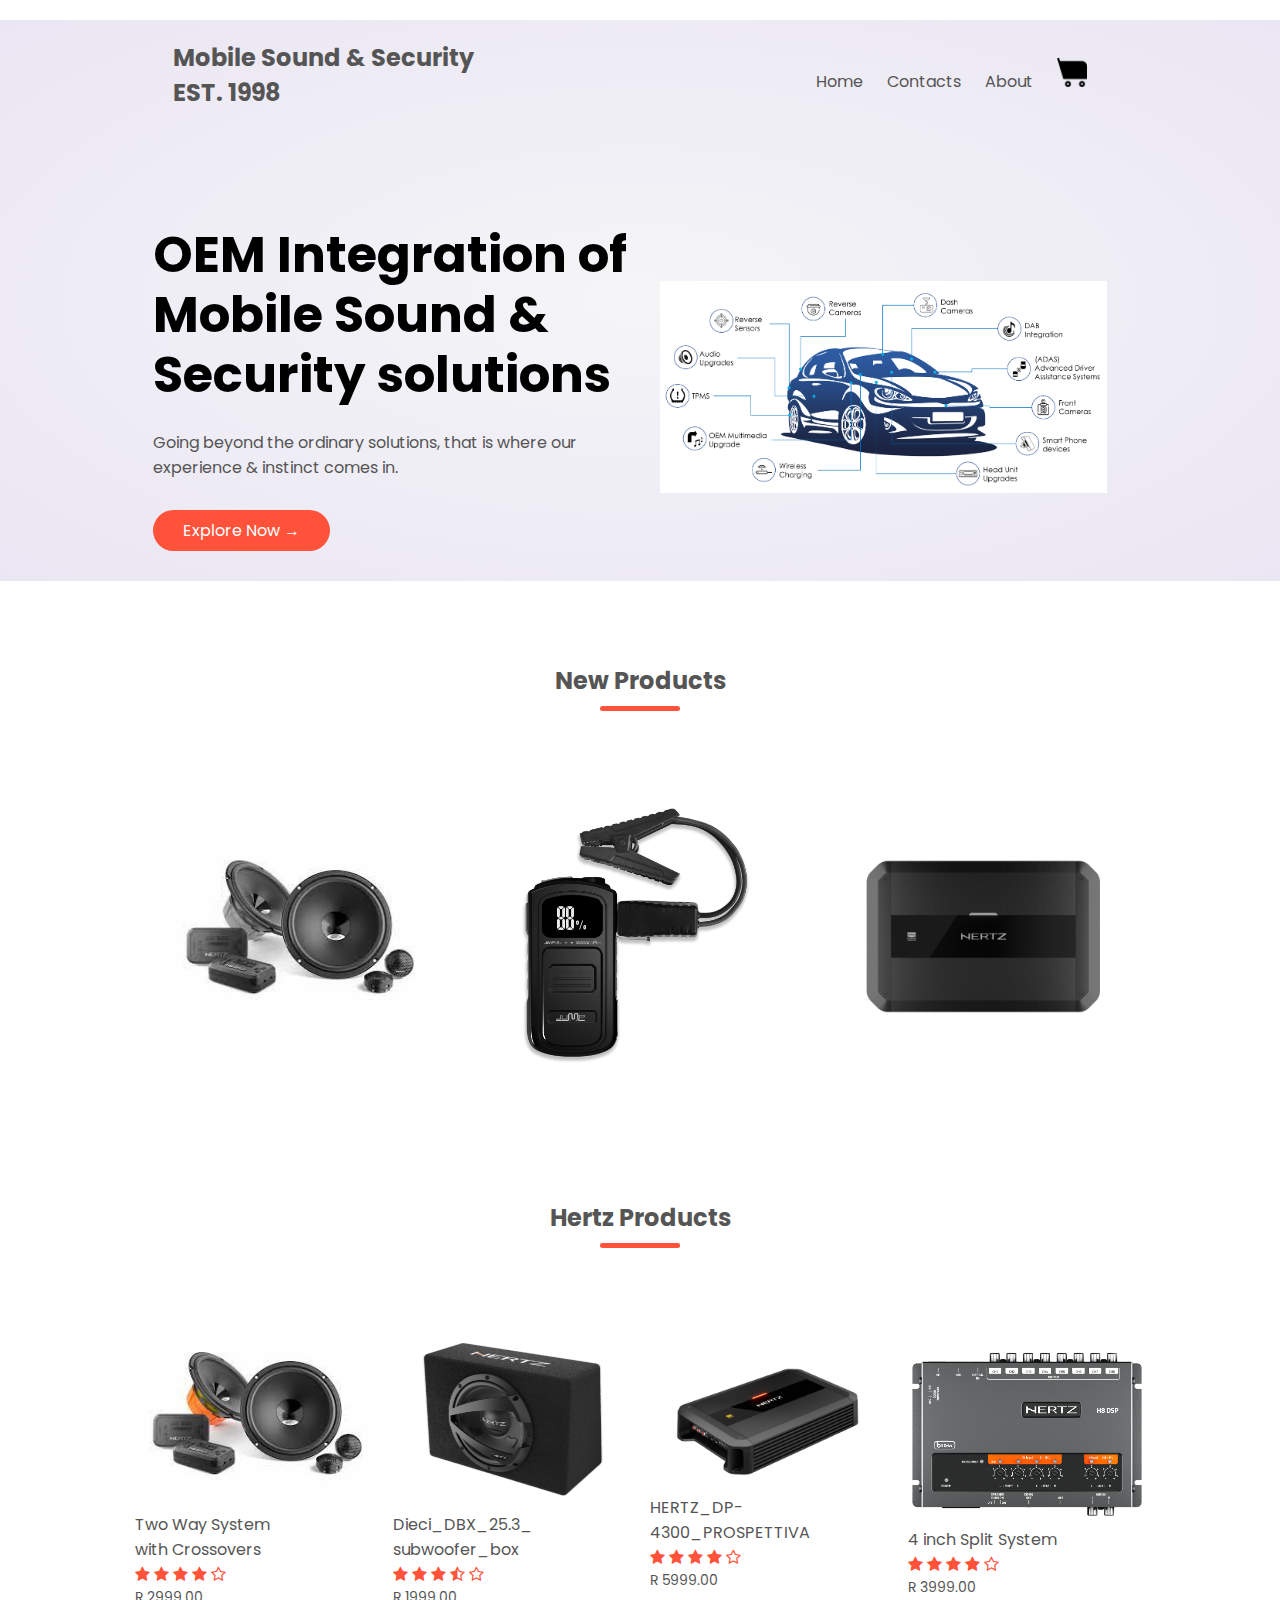
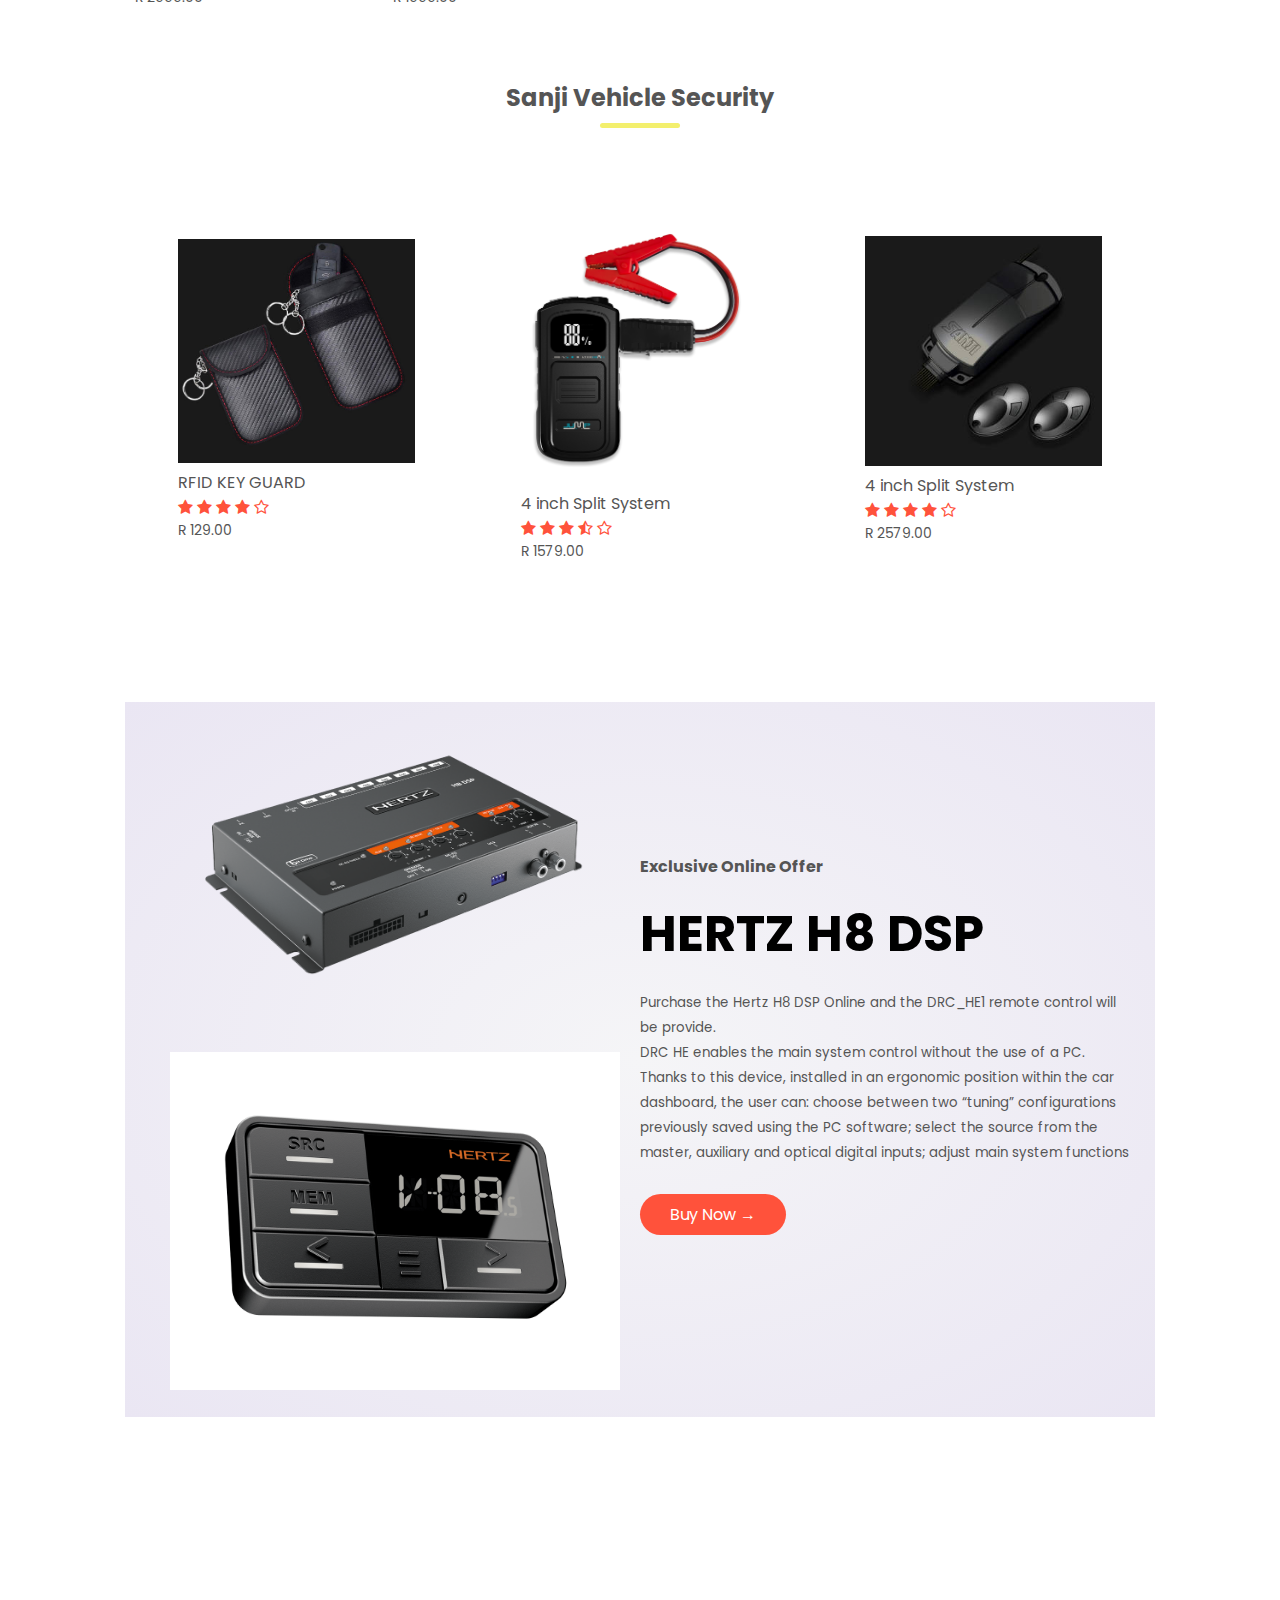
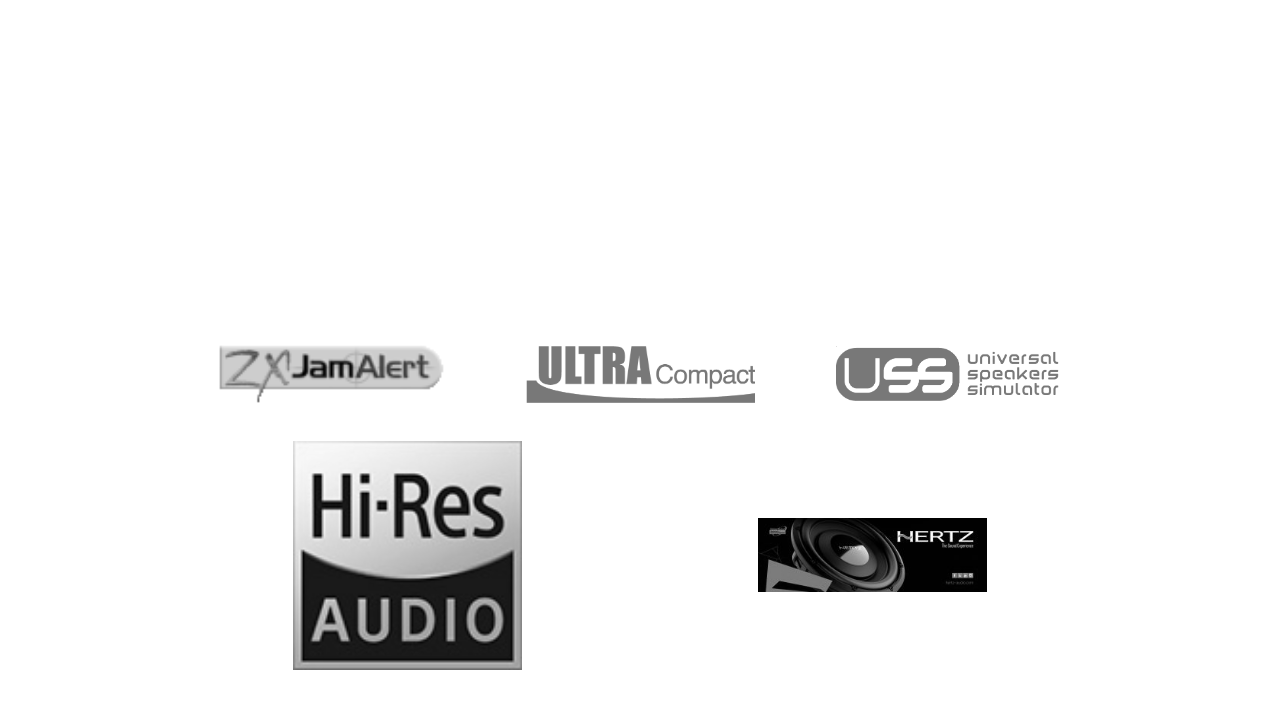
<file: index.html>
<!DOCTYPE html>
<html lang="en">
<head>
  <meta charset="UTF-8">
  <title>Ecom-M1-A6 | Mobile Sound & Security</title>
  <link rel="stylesheet" href="style.css">
  <link rel="preconnect" href="https://fonts.googleapis.com">
<link rel="preconnect" href="https://fonts.gstatic.com" crossorigin>
<link href="https://fonts.googleapis.com/css2?family=Poppins:ital,wght@0,100;0,200;0,300;0,400;0,500;0,600;0,700;0,800;0,900;1,100;1,200;1,300;1,400;1,500;1,600;1,700;1,800;1,900&display=swap" rel="stylesheet">
<link rel="stylesheet" href="https://stackpath.bootstrapcdn.com/font-awesome/4.7.0/css/font-awesome.min.css">

</head>
<body>

<div class="header">
<div class="container">
  <div class="navbar">
    <div class="logo">
      <h2>
           Mobile Sound & Security   <br>EST. 1998</h2>
    </div>
    <nav>
      <ul>
        <li><a href="index.html"a>Home</a></li>
        <li><a href="contact.html"a>Contacts</a></li>
        <li><a href="about.html"a>About</a></li>
        <li><a href="checkout.html"><img src="9073722_cart_icon.png"width=30px height=30px></a></li>
      </ul>
    </nav>
  </div>
  <div class="row">
    <div class="col-2">
      <h1>OEM Integration of <br>Mobile Sound & <br>Security solutions</h1>
      <p>Going beyond the ordinary solutions, that is where our <br> experience & instinct comes in.</p>
      <a href="about.html"class="btn">Explore Now &#8594;</a>
      </div>
    <div class="col-2">
  <img src="Car-infograhic-car.png">
    </div>
  </div>
</div>
</div>
<!----featured catogories---->
<div class="categories">
  <div class="small-container">
    <h2 class="title">New Products</h2>
    <div class="row">
      <div class="col-3">
        <a href="dsk1653-split.html"><img src="dsk1653.jpeg"></a>
      </div>
      <div class="col-3">
        <a href="jump12.html">
        <img src="Jump12s_Top_View_transparent.png"></a>
      </div>
      <div class="col-3">
        <a href="dp4300.html"><img src="HERTZ_DP-4300_PIANTA-scaled.jpg"></a>
      </div>
    </div>
  </div>

</div>
<!----Hertz products----> 
<div class="small-container">
 <h2 class="title">Hertz Products</h2> 
 <div class="row">
  <div class="col-4">
   <a href="dsk1653-split.html"><img src="dsk1653.jpeg"></a>
   <h4>Two Way System <br> with Crossovers </h4>
   <div class="rating">
    <i class="fa fa-star"></i>
    <i class="fa fa-star"></i>
    <i class="fa fa-star"></i>
    <i class="fa fa-star"></i>
    <i class="fa fa-star-o"></i>
</div>
   <p>R 2999.00</p>
 </div>
 <div class="col-4">
  <a href="dbx235.html"><img src="Hertz_Dieci_DBX_25.3_subwoofer_box_emo.jpg"></a>
  <h4>Dieci_DBX_25.3_ <br> subwoofer_box</h4>
  <div class="rating">
   <i class="fa fa-star"></i>
   <i class="fa fa-star"></i>
   <i class="fa fa-star"></i>
   <i class="fa fa-star-half-o"></i>
   <i class="fa fa-star-o"></i>
</div>
  <p>R 1999.00</p>
</div>
<div class="col-4">
  <a href="dp4300.html">
  <img src="HERTZ_DP-4300_PROSPETTIVA.jpg"></a>
  <h4>HERTZ_DP-4300_PROSPETTIVA</h4>
  <div class="rating">
   <i class="fa fa-star"></i>
   <i class="fa fa-star"></i>
   <i class="fa fa-star"></i>
   <i class="fa fa-star"></i>
   <i class="fa fa-star-o"></i>
</div>
  <p>R 5999.00</p>
</div>
<div class="col-4">
  <a href="h8dsp.html">
  <img src="Hertz_H8_DSP_top-view.png"></a>
  <h4>4 inch Split System</h4>
  <div class="rating">
   <i class="fa fa-star"></i>
   <i class="fa fa-star"></i>
   <i class="fa fa-star"></i>
   <i class="fa fa-star"></i>
   <i class="fa fa-star-o"></i>
</div>
  <p>R 3999.00</p>
</div>
</div>
<!----Sanji Vehicle Security---->
<h2 class="titleAP">Sanji Vehicle Security</h2>
<div class="row">
  <div class="col-4">
  <a href="rfid.html">
   <img src="rfid1820.jpg"></a>
   <h4>RFID KEY GUARD</h4>
   <div class="rating">
    <i class="fa fa-star"></i>
    <i class="fa fa-star"></i>
    <i class="fa fa-star"></i>
    <i class="fa fa-star"></i>
    <i class="fa fa-star-o"></i>
</div>
   <p>R 129.00</p>
 </div>
 <div class="col-4">
  <a href="jump12.html">
  <img src="Jump12s_Top_View_transparent.png"></a>
  <h4>4 inch Split System</h4>
  <div class="rating">
   <i class="fa fa-star"></i>
   <i class="fa fa-star"></i>
   <i class="fa fa-star"></i>
   <i class="fa fa-star-half-o"></i>
   <i class="fa fa-star-o"></i>
</div>
  <p>R 1579.00</p>
</div>
<div class="col-4">
  <a href="zx70mk3e.html">
  <img src="sanji_electronics_zx70mk3e.jpg"></a>
  <h4>4 inch Split System</h4>
  <div class="rating">
   <i class="fa fa-star"></i>
   <i class="fa fa-star"></i>
   <i class="fa fa-star"></i>
   <i class="fa fa-star"></i>
   <i class="fa fa-star-o"></i>
</div>
  <p>R 2579.00</p>
</div>


<!----offer----> 
<div class="offer">
  <div  class="small-container">
    <div class="row">
<div class="col-2">
  <img src="Hertz_Digital_Interface_Processor_H8_DSP2.png"class="offer-img">
  <img src="Hertzaudio_DRC_HE1.png">
</div>

<div class="col-2">
  <p><strong>Exclusive Online Offer</strong></p>
  <h1>HERTZ H8 DSP</h1>
  <small>Purchase the Hertz H8 DSP Online and the DRC_HE1 remote control will be provide. <br> DRC HE enables the main system control without the use of a PC. <br>Thanks to this device, installed in an ergonomic position within the car dashboard, the user can: choose between two “tuning” configurations previously saved using the PC software; select the source from
    the master, auxiliary and optical digital inputs; adjust main system functions</small>
  <a href="h8dsp.html"class="btn">Buy Now &#8594;
  </a>
</div>
</div>
  </div>
  </div>
</div>
<!----testimonial---->
<div class="testimonial">
  <div  class="small-container">
    <div class="row">

<div class="col-1">
  <iframe src="https://www.google.com/maps/embed?pb=!1m18!1m12!1m3!1d3469.2453013056374!2d30.375120875536652!3d-29.59655457515222!2m3!1f0!2f0!3f0!3m2!1i1024!2i768!4f13.1!3m3!1m2!1s0x1ef6bc8568f89627%3A0x2ffbe756d30c4138!2sMOBILE%20SOUND%20%26%20SECURITY!5e0!3m2!1sen!2sae!4v1711391128022!5m2!1sen!2sae" width="600" height="450" style="border:0;" allowfullscreen="" loading="lazy" referrerpolicy="no-referrer-when-downgrade"></iframe>
</div>

<!----brands---->
<div class="brands">
<div class="small-container">
  <div class="row">
<div class="col-3">
  <img src="zx91745.png">
</div><div class="col-3">
  <img src="Hertz_Ultra_Compact_amp.png">
</div>
<div class="col-3">
  <img src="Hertz_USS.png">
</div><div class="col-3">
  <img src="Hertz_HiRes_Audio.jpg">
</div>
<div class="col-3">
  <a href="https://hertz-audio.com/"><img src="HERTZ3X1-300x97.jpg"></a>
</div>
</div>
</div>
</div>
</body>
</html>
</file>
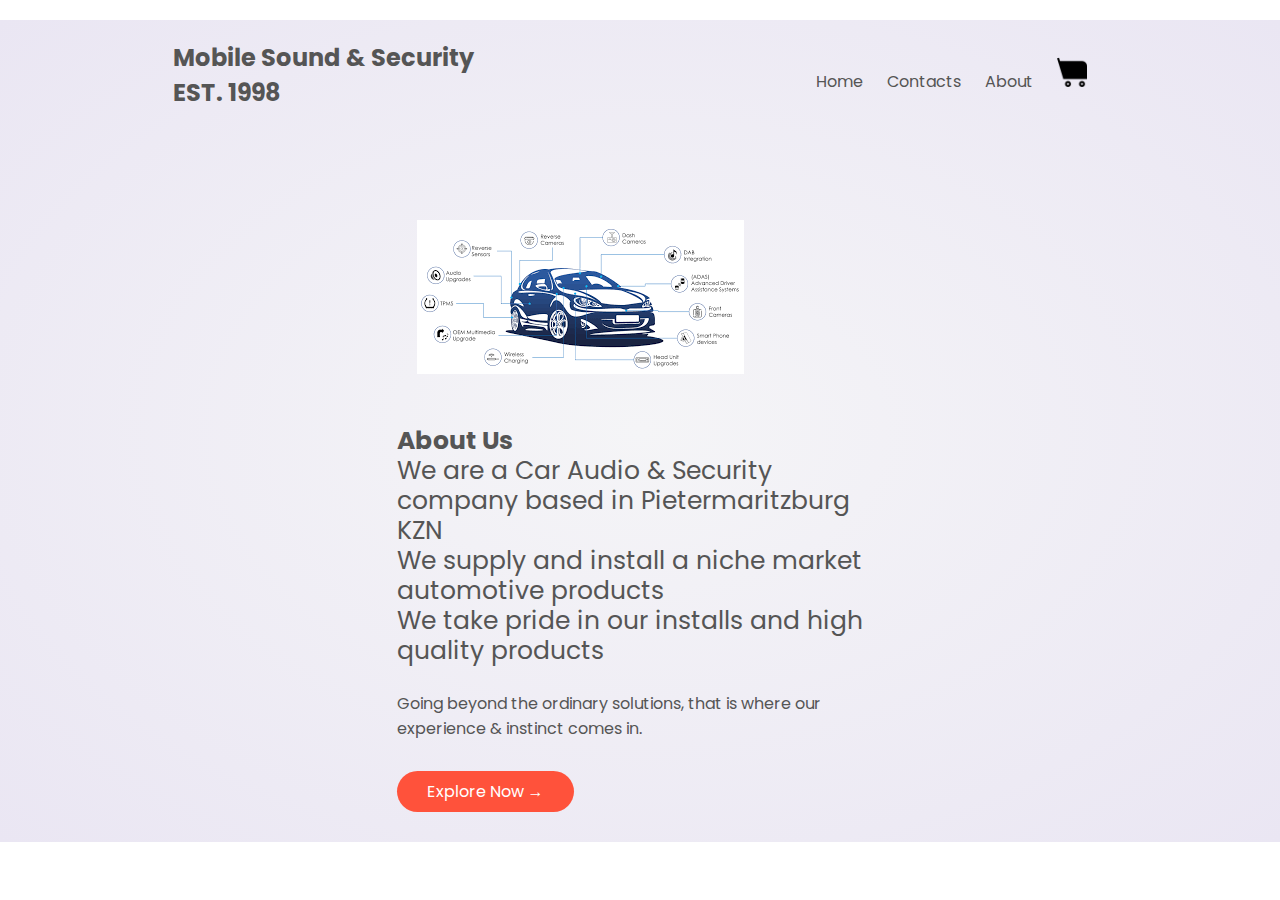
<file: about.html>
<!DOCTYPE html>
      <html lang="en">
      <head>
        <meta charset="UTF-8">
        <title>Ecommerce | Mobile Sound & Security</title>
        <link rel="stylesheet" href="style.css">
        <link rel="preconnect" href="https://fonts.googleapis.com">
      <link rel="preconnect" href="https://fonts.gstatic.com" crossorigin>
      <link href="https://fonts.googleapis.com/css2?family=Poppins:ital,wght@0,100;0,200;0,300;0,400;0,500;0,600;0,700;0,800;0,900;1,100;1,200;1,300;1,400;1,500;1,600;1,700;1,800;1,900&display=swap" rel="stylesheet">
      <link rel="stylesheet" href="https://stackpath.bootstrapcdn.com/font-awesome/4.7.0/css/font-awesome.min.css">
      
      </head>
      <body>
      
      <div class="header">
      <div class="container">
        <div class="navbar">
          <div class="logo">
            <h2>
                 Mobile Sound & Security   <br>EST. 1998</h2>
          </div>
          <nav>
            <ul>
              <li><a href="index.html"a>Home</a></li>
              <li><a href="contact.html"a>Contacts</a></li>
              <li><a href="about.html"a>About</a></li>
              <li><a href="checkout.html"><img src="9073722_cart_icon.png"width=30px height=30px></a></li>
              </ul>

          </nav>
        </div>
        <div class="row">
          <div class="col-2">
            <img src="car info graphic.png" alt="">
            <h4><strong>About Us</strong><br>We are a Car Audio & Security company based in Pietermaritzburg KZN<br>We supply and install a niche market automotive products<br>We take pride in our installs and high quality products</h4>
            <p>Going beyond the ordinary solutions, that is where our <br> experience & instinct comes in.</p>
            <a href="index.html"class="btn">Explore Now &#8594;</a>
            </div>
            
           
          
          </div>
        </div>
      </div>
      </div>


    </body>
</html>
</file>
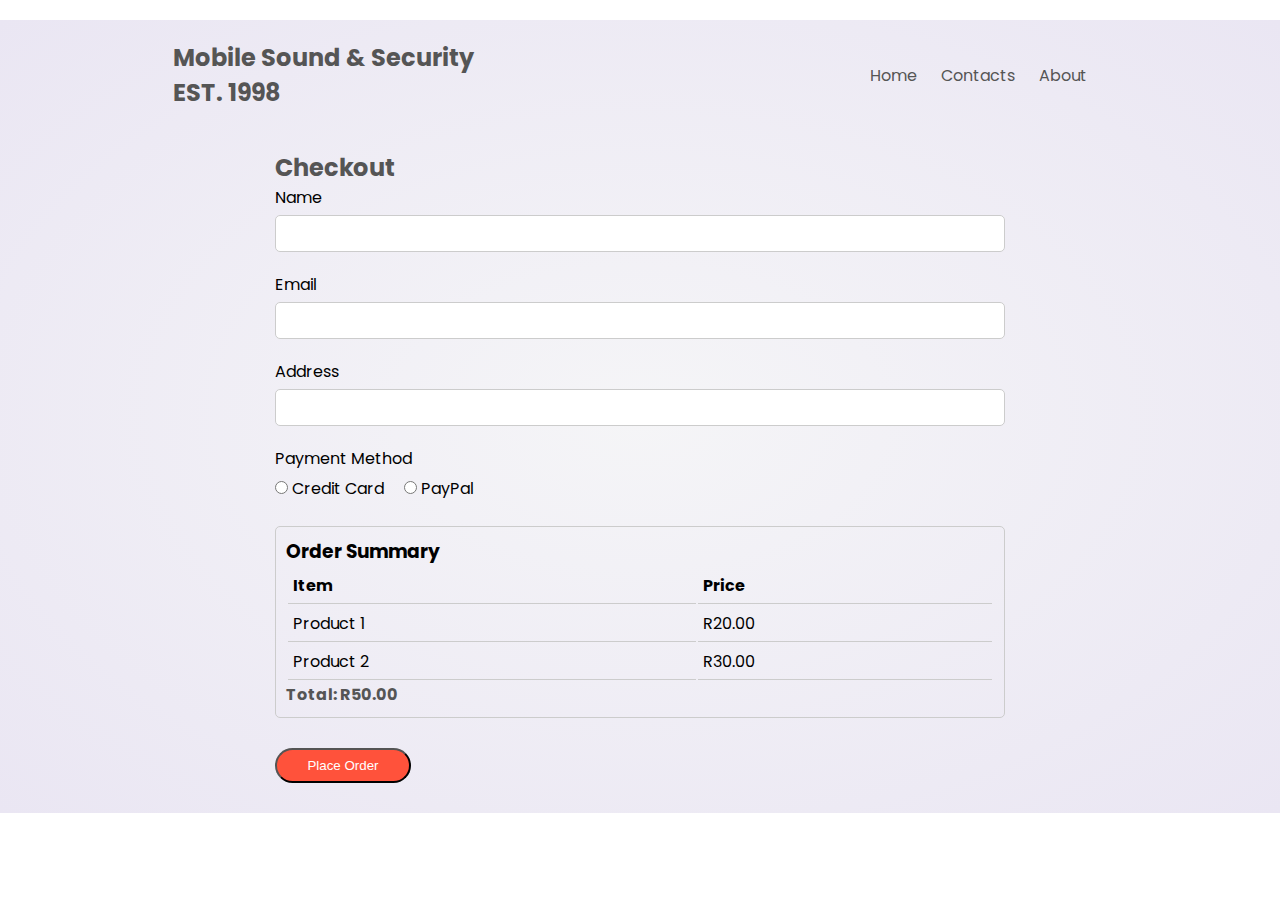
<file: checkout.html>
<!DOCTYPE html>
<html lang="en">
  <!DOCTYPE html>
  <html lang="en">
  <head>
    <meta charset="UTF-8">
    <title>Ecommerce | Mobile Sound & Security</title>
    <link rel="stylesheet" href="style.css">
    <link rel="preconnect" href="https://fonts.googleapis.com">
    <link rel="preconnect" href="https://fonts.gstatic.com" crossorigin>
    <link href="https://fonts.googleapis.com/css2?family=Poppins:ital,wght@0,100;0,200;0,300;0,400;0,500;0,600;0,700;0,800;0,900;1,100;1,200;1,300;1,400;1,500;1,600;1,700;1,800;1,900&display=swap" rel="stylesheet">
    <link rel="stylesheet" href="https://stackpath.bootstrapcdn.com/font-awesome/4.7.0/css/font-awesome.min.css">
  
  </head>
  <body>
  
  <div class="header">
  <div class="container">
    <div class="navbar">
      <div class="logo">
        <h2>
             Mobile Sound & Security   <br>EST. 1998</h2>
      </div>
      <nav>
        <ul>
          <li><a href="index.html"a>Home</a></li>
          <li><a href="contact.html"a>Contacts</a></li>
          <li><a href="about.html"a>About</a></li>
        </ul>
      </nav>
      
    </div>
<body>
    <div class="container">
        <h2>Checkout</h2>
        <form action="submit_order.php" method="post">
            <div class="form-group">
                <label for="name">Name</label>
                <input type="text" id="name" name="name" required>
            </div>
            <div class="form-group">
                <label for="email">Email</label>
                <input type="email" id="email" name="email" required>
            </div>
            <div class="form-group">
                <label for="address">Address</label>
                <input type="text" id="address" name="address" required>
            </div>
            <div class="form-group">
                <label for="payment-method">Payment Method</label>
                <div class="payment-methods">
                    <label><input type="radio" name="payment-method" value="credit-card"> Credit Card</label>
                    <label><input type="radio" name="payment-method" value="paypal"> PayPal</label>
                </div>
            </div>
            <div class="order-summary">
                <h3>Order Summary</h3>
                <table>
                    <tr>
                        <th>Item</th>
                        <th>Price</th>
                    </tr>
                    <!-- Sample order items -->
                    <tr>
                        <td>Product 1</td>
                        <td>R20.00</td>
                    </tr>
                    <tr>
                        <td>Product 2</td>
                        <td>R30.00</td>
                    </tr>
                </table>
                <div class="order-total">
                    <p>Total: R50.00</p>
                </div>
            </div>
            <button type="submit" class="btn">Place Order</button>
        </form>
    </div>
</body>
</html>
</file>
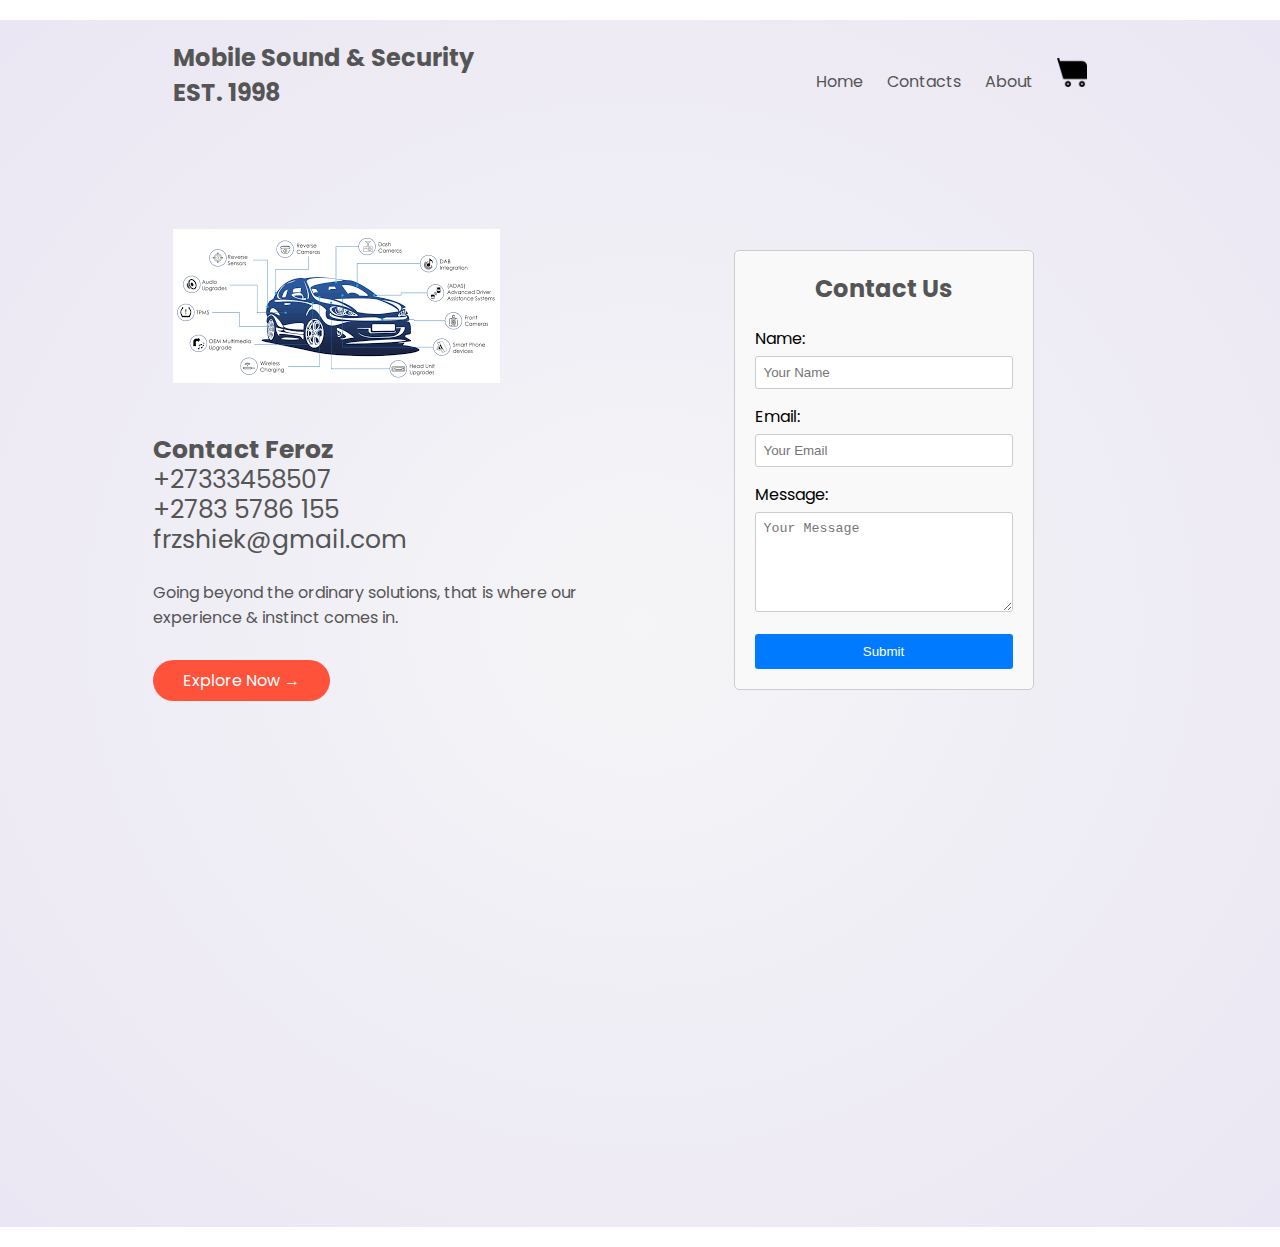
<file: contact.html>
<!DOCTYPE html>
      <html lang="en">
      <head>
        <meta charset="UTF-8">
        <title>Ecommerce | Mobile Sound & Security</title>
        <link rel="stylesheet" href="style.css">
        <link rel="preconnect" href="https://fonts.googleapis.com">
      <link rel="preconnect" href="https://fonts.gstatic.com" crossorigin>
      <link href="https://fonts.googleapis.com/css2?family=Poppins:ital,wght@0,100;0,200;0,300;0,400;0,500;0,600;0,700;0,800;0,900;1,100;1,200;1,300;1,400;1,500;1,600;1,700;1,800;1,900&display=swap" rel="stylesheet">
      <link rel="stylesheet" href="https://stackpath.bootstrapcdn.com/font-awesome/4.7.0/css/font-awesome.min.css">
      
      </head>
      <body>
      
      <div class="header">
      <div class="container">
        <div class="navbar">
          <div class="logo">
            <h2>
                 Mobile Sound & Security   <br>EST. 1998</h2>
          </div>
          <nav>
            <ul>
              <li><a href="index.html"a>Home</a></li>
              <li><a href="contact.html"a>Contacts</a></li>
              <li><a href="about.html"a>About</a></li>
              <li><a href="checkout.html"><img src="9073722_cart_icon.png"width=30px height=30px></a></li>
              </ul>

          </nav>
        </div>
        <div class="row">
          <div class="col-2">
            <img src="car info graphic.png" alt="">
            <h4><strong>Contact Feroz</strong><br>+27333458507<br>+2783 5786 155 <br>frzshiek@gmail.com</h4>
            <p>Going beyond the ordinary solutions, that is where our <br> experience & instinct comes in.</p>
            <a href="index.html"class="btn">Explore Now &#8594;</a>
            </div>
            <div class="contact-box">
              <h2>Contact Us</h2>
              <form>
                <label for="name">Name:</label>
                <input type="text" id="name" name="name" placeholder="Your Name" required>
            
                <label for="email">Email:</label>
                <input type="email" id="email" name="email" placeholder="Your Email" required>
            
                <label for="message">Message:</label>
                <textarea id="message" name="message" placeholder="Your Message" required></textarea>
            
                <button type="submit">Submit</button>
              </form>
            </div>
           
          <div class="col-3">
            <iframe src="https://www.google.com/maps/embed?pb=!1m18!1m12!1m3!1d3469.2453013056374!2d30.375120875536652!3d-29.59655457515222!2m3!1f0!2f0!3f0!3m2!1i1024!2i768!4f13.1!3m3!1m2!1s0x1ef6bc8568f89627%3A0x2ffbe756d30c4138!2sMOBILE%20SOUND%20%26%20SECURITY!5e0!3m2!1sen!2sae!4v1711391128022!5m2!1sen!2sae" width="600" height="450" style="border:0;" allowfullscreen="" loading="lazy" referrerpolicy="no-referrer-when-downgrade"></iframe>
          </div>
          </div>
        </div>
      </div>
      </div>


    </body>
</html>
</file>
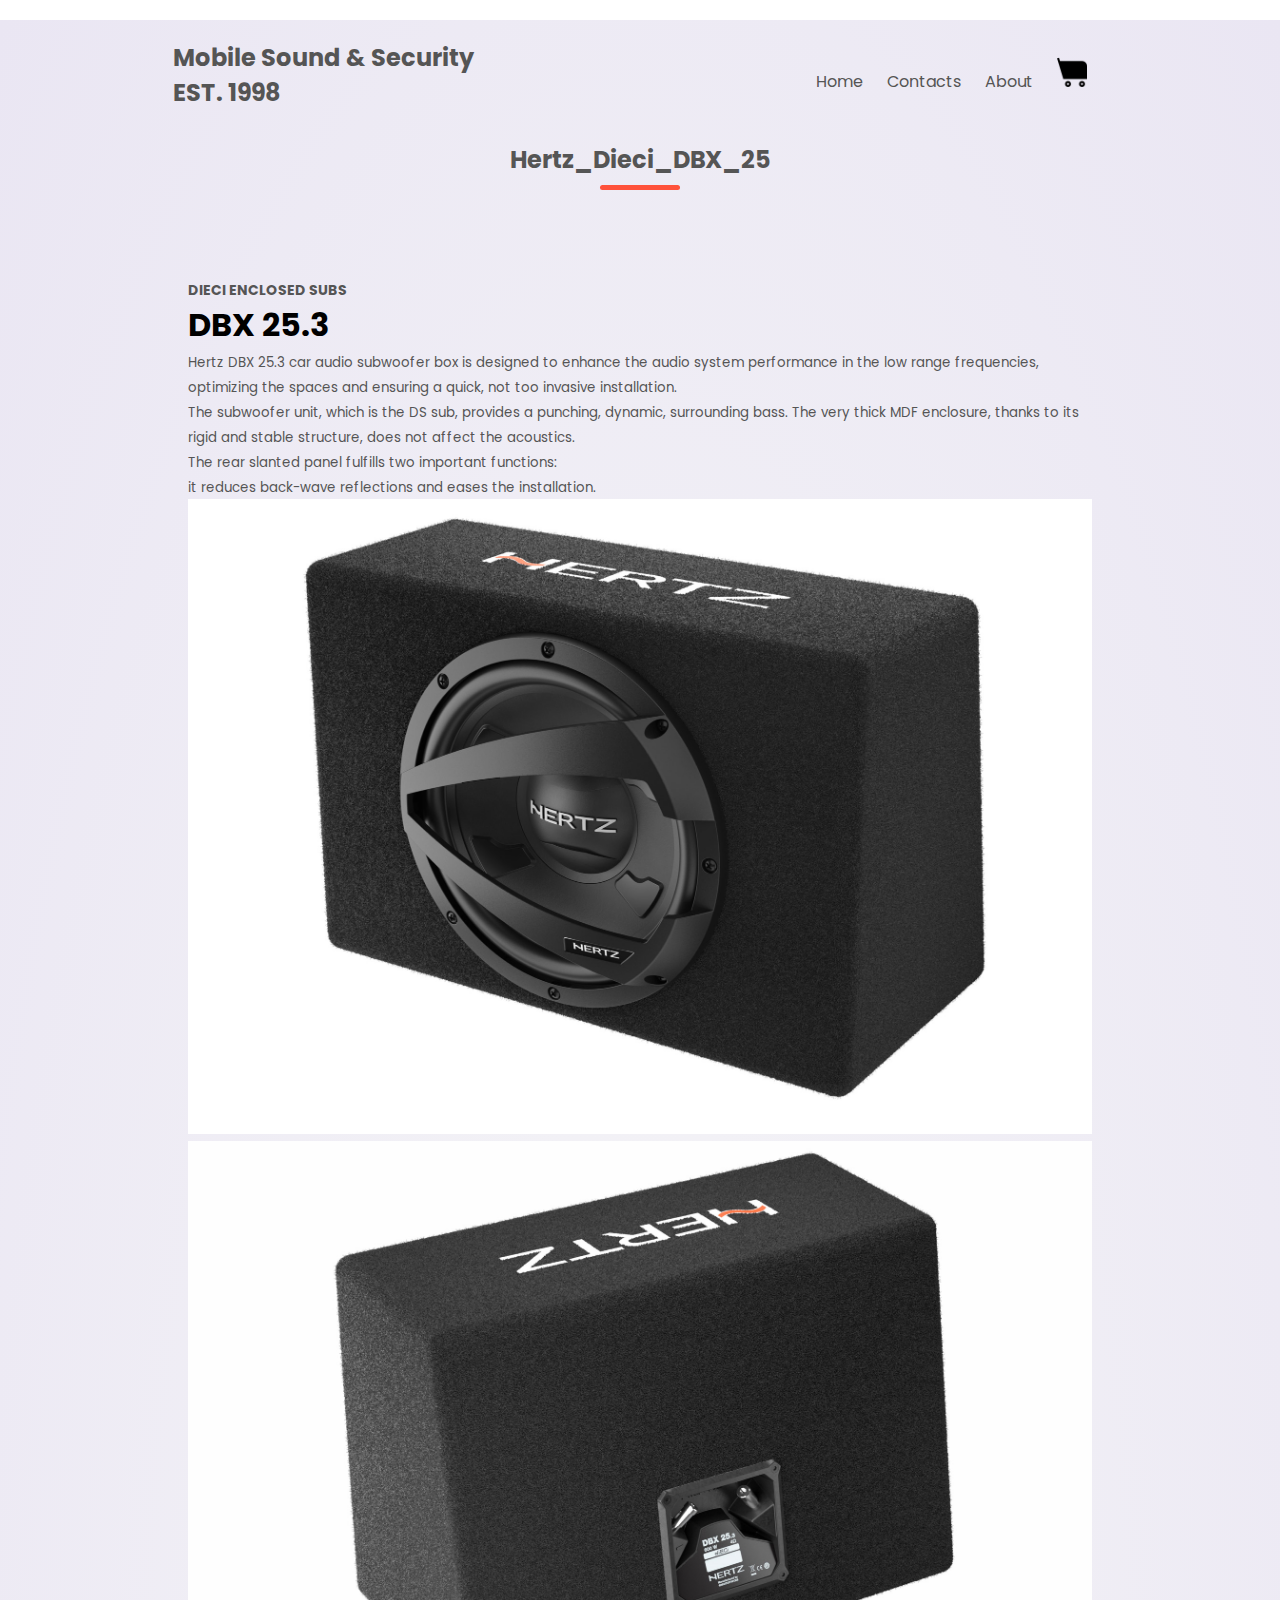
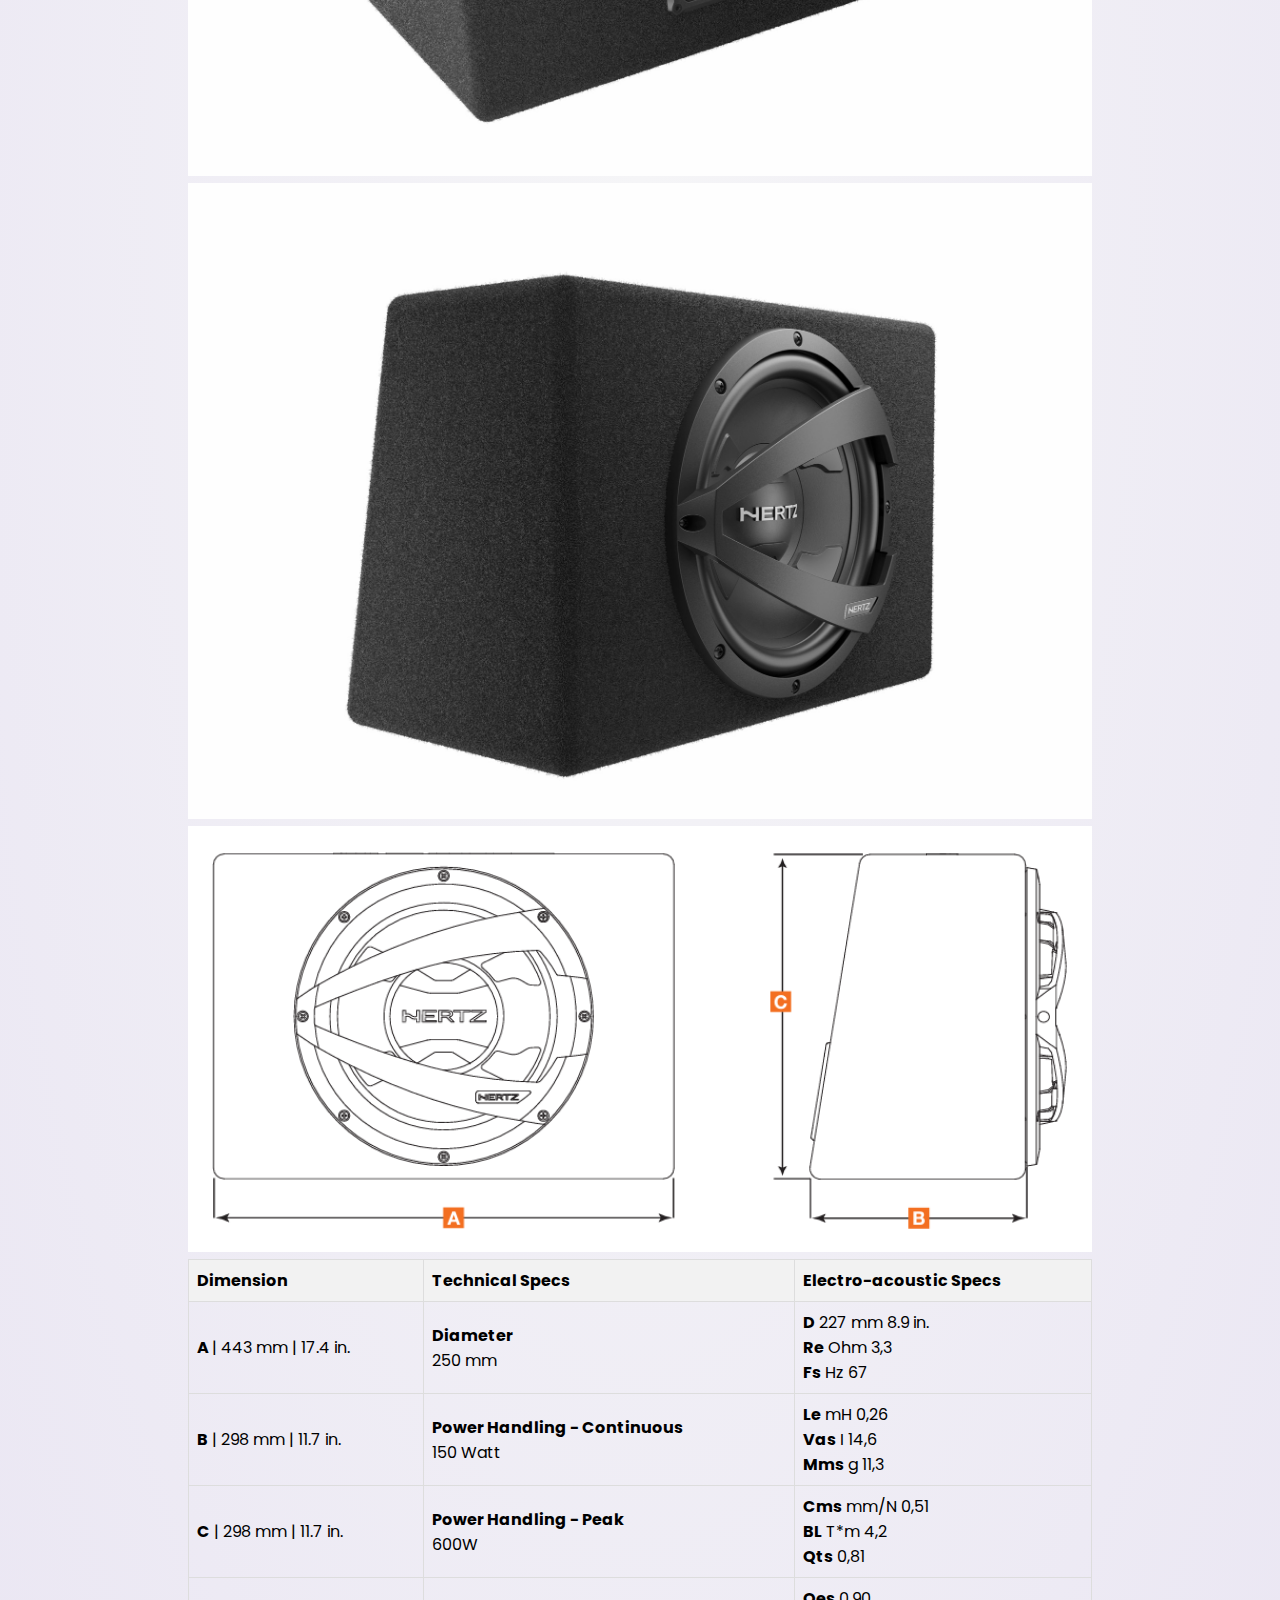
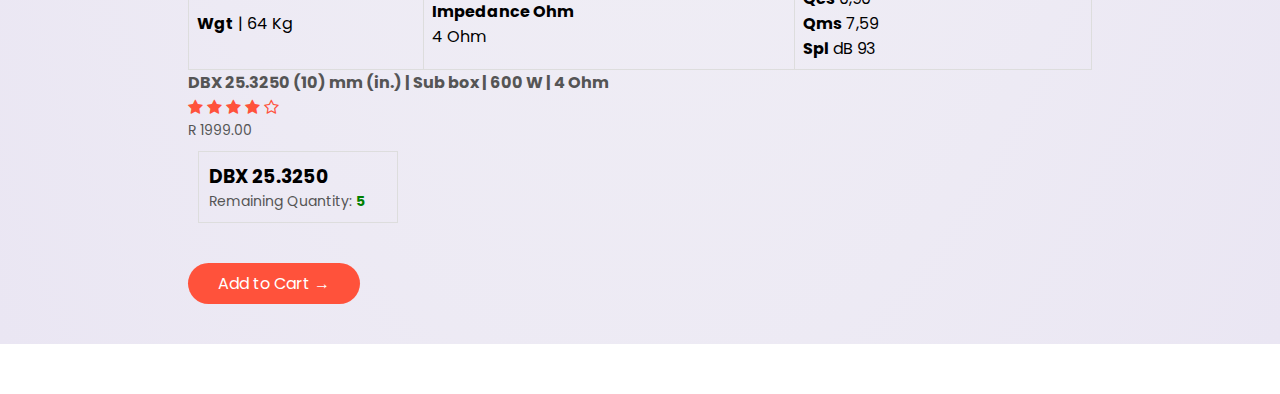
<file: dbx235.html>
<!DOCTYPE html>
<html lang="en">
<head>
  <meta charset="UTF-8">
  <title>Ecommerce | Mobile Sound & Security</title>
  <link rel="stylesheet" href="style.css">
  <link rel="preconnect" href="https://fonts.googleapis.com">
<link rel="preconnect" href="https://fonts.gstatic.com" crossorigin>
<link href="https://fonts.googleapis.com/css2?family=Poppins:ital,wght@0,100;0,200;0,300;0,400;0,500;0,600;0,700;0,800;0,900;1,100;1,200;1,300;1,400;1,500;1,600;1,700;1,800;1,900&display=swap" rel="stylesheet">
<link rel="stylesheet" href="https://stackpath.bootstrapcdn.com/font-awesome/4.7.0/css/font-awesome.min.css">

</head>
<body>

<div class="header">
<div class="container">
  <div class="navbar">
    <div class="logo">
      <h2>
           Mobile Sound & Security   <br>EST. 1998</h2>
    </div>
    <nav>
      <ul>
        <li><a href="index.html"a>Home</a></li>
        <li><a href="contact.html"a>Contacts</a></li>
        <li><a href="about.html"a>About</a></li>
        <li><a href="checkout.html"><img src="9073722_cart_icon.png"width=30px height=30px></a></li>
        </ul>
    </nav>
    
  </div>

  <div class="small-container">
    <h2 class="title">Hertz_Dieci_DBX_25</h2> 
    <div class="">
     <div class="col-4">
      <p><strong>DIECI ENCLOSED SUBS</strong></p>
  <h1>DBX 25.3</h1>
  <small>Hertz DBX 25.3 car audio subwoofer box is designed to enhance the audio system performance in the low range frequencies, optimizing the spaces and ensuring a quick, not too invasive installation. <br> The subwoofer unit, which is the DS sub, provides a punching, dynamic, surrounding bass. The very thick MDF enclosure, thanks to its rigid and stable structure, does not affect the acoustics. <br> The rear slanted panel fulfills two important functions: <br> it reduces back-wave reflections and eases the installation.</small>
      <a href="C:\Users\Reza\Documents\img-ecomm\Hertz_Dieci_DBX_25.3_subwoofer_box_emo.jpg">
      <img src="Hertz_Dieci_DBX_25.3_subwoofer_box_emo.jpg"></a>
      <img src="Hertz_Dieci_DBX_25.3_subwoofer_box_b.jpg">
      <img src="Hertz_Dieci_DBX_25.3_subwoofer_box.jpg">
      <img src="DBX_30.3.png">
      <table class="data-table">
        <tr>
          <th>Dimension</th>
          <th>Technical Specs</th>
          <th>Electro-acoustic Specs</th>
        </tr>
        <tr>
          <td><strong> A </strong> | 443 mm	| 17.4 in.</td>
          <td><strong>Diameter
          </strong> <br>250 mm
            </td>
          <td><strong>D</strong> 227 mm	8.9 in. <br>
            <strong>Re</strong> Ohm	3,3 <br>
            <strong>Fs</strong> Hz	67 <br>
            </td>
        </tr>
        <tr>
          <td><strong>B</strong> | 298 mm | 11.7 in.</td>
          <td><strong>Power Handling - Continuous</strong> <br>150 Watt</td>
          <td><strong>Le</strong> mH	0,26 <br>
            <strong>Vas</strong> I	14,6 <br>
            <strong>Mms</strong> g	11,3</td>
          </tr>
        <tr>
          <td><strong>C</strong> | 298 mm | 11.7 in.</td>
          <td><strong>Power Handling - Peak</strong> <br> 600W
            </td>
          <td><strong>Cms</strong> mm/N	0,51 <br>
            <strong>BL</strong> T*m	4,2 <br>
            <strong>Qts</strong>	0,81</td>
          </tr>
        <tr>
          <td><strong>Wgt</strong> | 64 Kg</td>
          <td><strong>Impedance Ohm</strong><br> 4 Ohm
            </td>
          <td><strong>Qes</strong>	0,90 <br>
            <strong>Qms</strong>	7,59 <br>
            <strong>Spl</strong> dB	93</td>
          </tr>
          
      </table>
    
      <h4><strong>DBX 25.3250 (10) mm (in.) | Sub box | 600 W | 4 Ohm</strong></h4>
      <div class="rating">
       <i class="fa fa-star"></i>
       <i class="fa fa-star"></i>
       <i class="fa fa-star"></i>
       <i class="fa fa-star"></i>
       <i class="fa fa-star-o"></i>
   </div>
      <p>R 1999.00</p>
      <div class="stock-container">
        
        <div class="stock-item">
          <h3>DBX 25.3250 </h3>
          <p>Remaining Quantity: <span class="stock-quantity">5</span></p>
        </div>
        
      </div>
    
      
        <a href="checkout.html"class="btn">Add to Cart &#8594;</a>
    </div>
  </div>
</file>
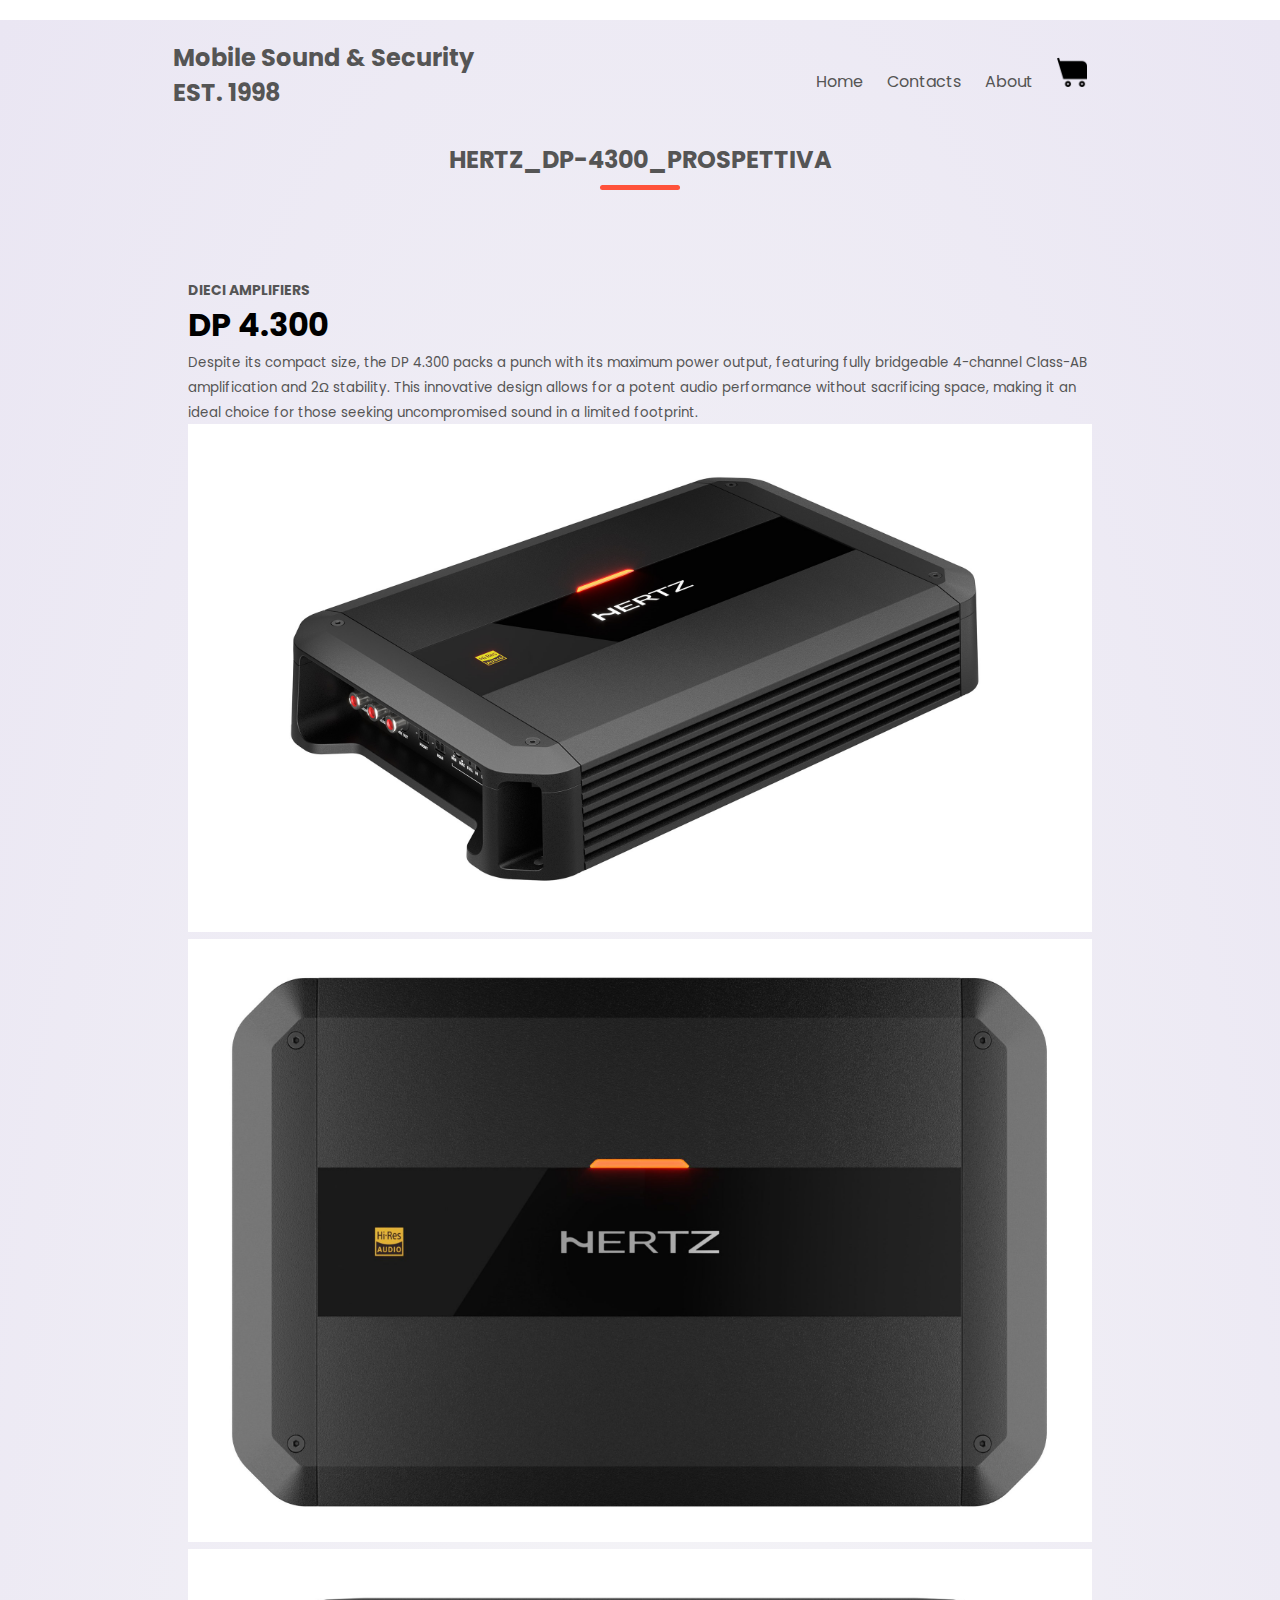
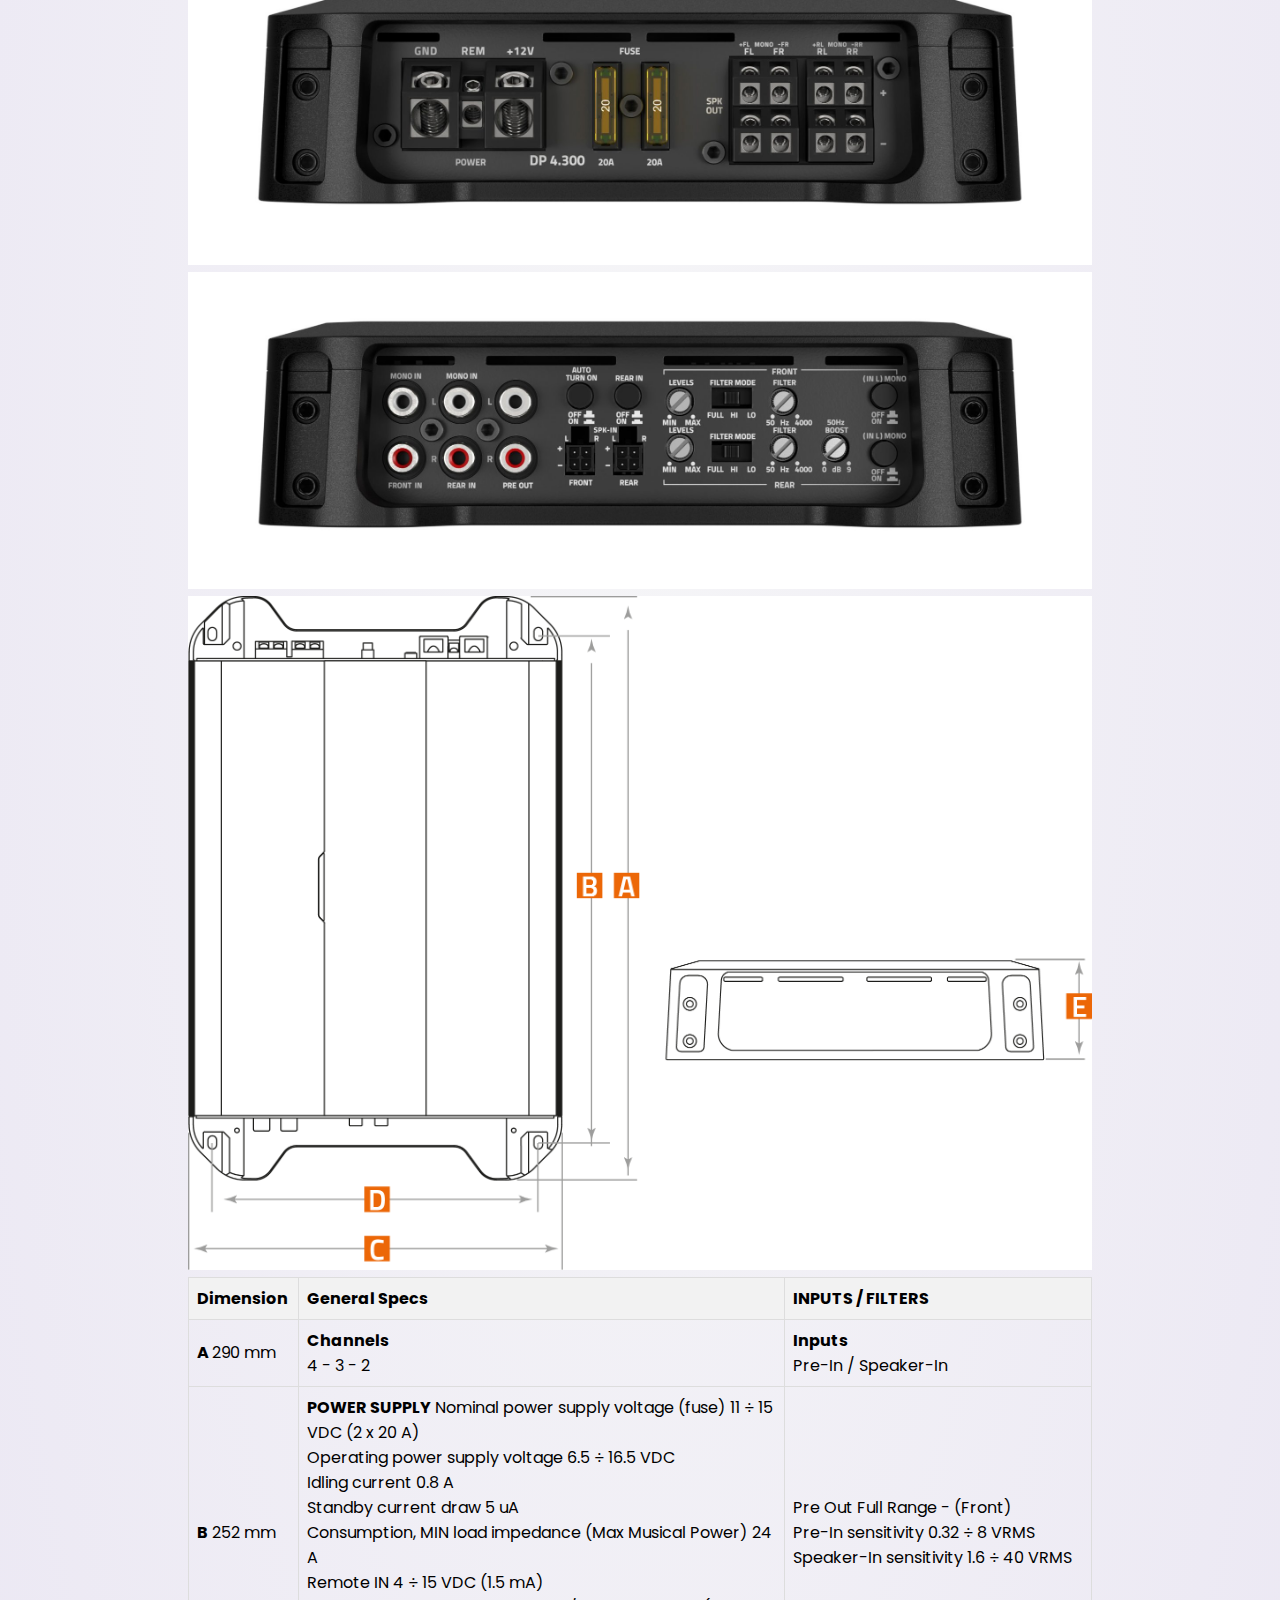
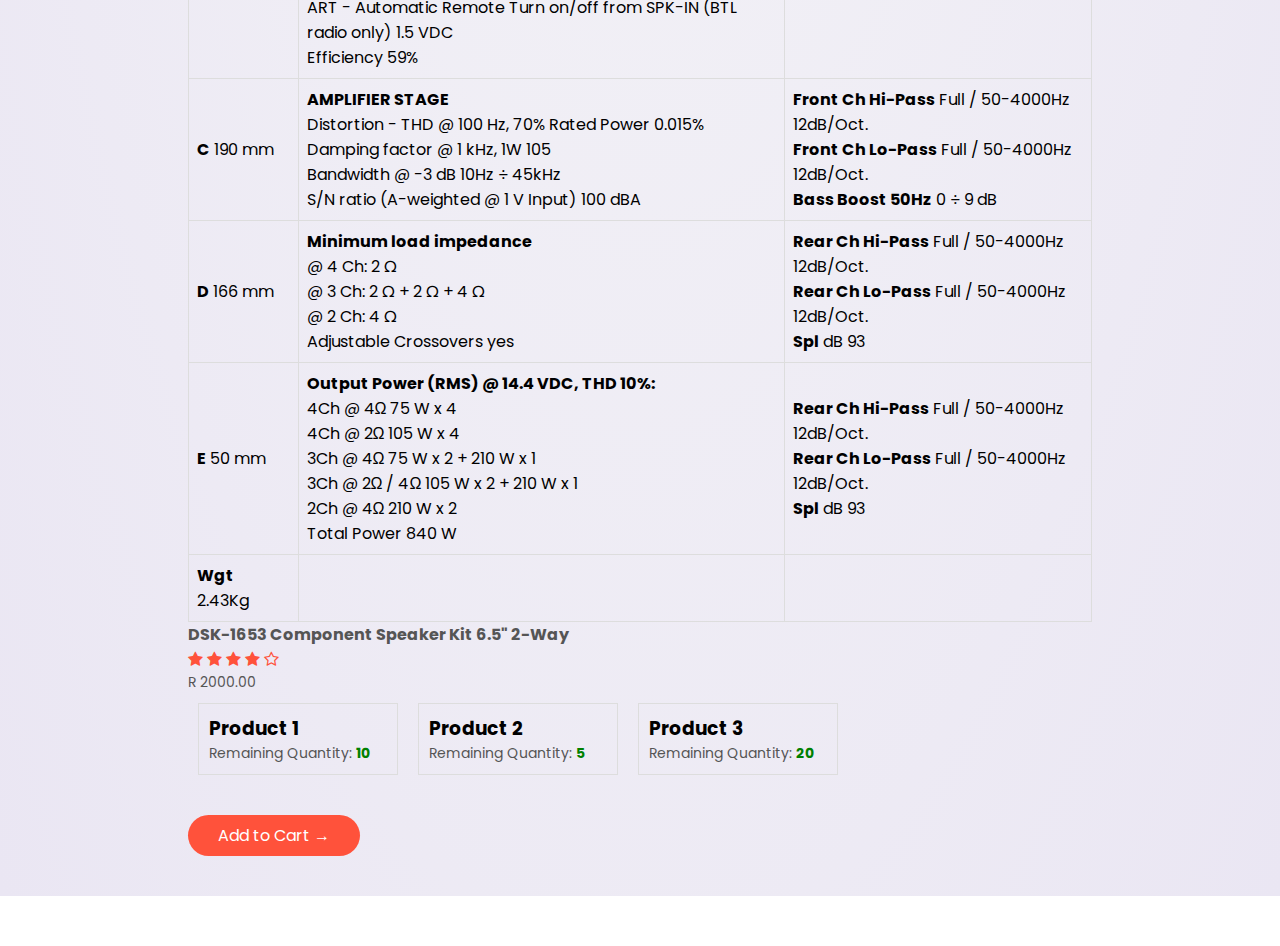
<file: dp4300.html>
<!DOCTYPE html>
<html lang="en">
<head>
  <meta charset="UTF-8">
  <title>Ecommerce | Mobile Sound & Security</title>
  <link rel="stylesheet" href="style.css">
  <link rel="preconnect" href="https://fonts.googleapis.com">
<link rel="preconnect" href="https://fonts.gstatic.com" crossorigin>
<link href="https://fonts.googleapis.com/css2?family=Poppins:ital,wght@0,100;0,200;0,300;0,400;0,500;0,600;0,700;0,800;0,900;1,100;1,200;1,300;1,400;1,500;1,600;1,700;1,800;1,900&display=swap" rel="stylesheet">
<link rel="stylesheet" href="https://stackpath.bootstrapcdn.com/font-awesome/4.7.0/css/font-awesome.min.css">

</head>
<body>

<div class="header">
<div class="container">
  <div class="navbar">
    <div class="logo">
      <h2>
           Mobile Sound & Security   <br>EST. 1998</h2>
    </div>
    <nav>
      <ul>
        <li><a href="index.html"a>Home</a></li>
        <li><a href="contact.html"a>Contacts</a></li>
        <li><a href="about.html"a>About</a></li>
        <li><a href="checkout.html"><img src="9073722_cart_icon.png"width=30px height=30px></a></li>
        </ul>
    </nav>
    
  </div>

  <div class="small-container">
    <h2 class="title">HERTZ_DP-4300_PROSPETTIVA</h2> 
    <div class="">
     <div class="col-4">
      <p><strong> DIECI AMPLIFIERS</strong></p>
  <h1> DP 4.300 </h1>
  <small>Despite its compact size, the DP 4.300 packs a punch with its maximum power output, featuring fully bridgeable 4-channel Class-AB amplification and 2Ω stability. This innovative design allows for a potent audio performance without sacrificing space, making it an ideal choice for those seeking uncompromised sound in a limited footprint.</small>
      <a href="C:\Users\Reza\Documents\img-ecomm\dp4300.html">
      <img src="HERTZ_DP-4300_PROSPETTIVA.jpg"></a>
      <img src="HERTZ_DP-4300_PIANTA-scaled.jpg">
      <img src="HERTZ_DP-4300_PANNELLO-USCITE-2048x717.jpg">
      <img src="HERTZ_DP-4300_PANNELLO-INGRESSI-2048x717.jpg">
      <img src="Hertz_DP_4300_dims.png">
      <table class="data-table">
        <tr>
          <th>Dimension</th>
          <th>General Specs</th>
          <th>INPUTS / FILTERS</th>
        </tr>
        <tr>
          <td><strong> A </strong> 290 mm</td>
          <td><strong>Channels</strong><br>	4 - 3 - 2
            </td>
          <td><strong>Inputs</strong><br> Pre-In / Speaker-In
            </td>
        </tr>
        <tr>
          <td><strong>B</strong> 252 mm</td>
          <td> <strong>POWER SUPPLY</strong>	
            Nominal power supply voltage (fuse)	11 ÷ 15 VDC (2 x 20 A) <br>
            Operating power supply voltage	6.5 ÷ 16.5 VDC <br>
            Idling current	0.8 A <br>
            Standby current draw	5 uA <br>
            Consumption, MIN load impedance (Max Musical Power)	24 A <br>
            Remote IN	4 ÷ 15 VDC (1.5 mA) <br>
            ART - Automatic Remote Turn on/off from SPK-IN (BTL radio only)	1.5 VDC <br>
            Efficiency	59%</td>
          <td>Pre Out	Full Range - (Front) <br>
            Pre-In sensitivity	0.32 ÷ 8 VRMS <br>
            Speaker-In sensitivity	1.6 ÷ 40 VRMS</td>
          </tr>
        <tr>
          <td><strong>C</strong>	190 mm</td>
          <td><strong>AMPLIFIER STAGE</strong><br>	
            Distortion - THD @ 100 Hz, 70% Rated Power	0.015% <br>
            Damping factor @ 1 kHz, 1W	105 <br>
            Bandwidth @ -3 dB	10Hz ÷ 45kHz <br>
            S/N ratio (A-weighted @ 1 V Input)	100 dBA </td>
          <td><strong>Front Ch Hi-Pass</strong> Full / 50-4000Hz 12dB/Oct.<br>
            <strong>Front Ch Lo-Pass</strong> Full / 50-4000Hz 12dB/Oct.<br>
            <strong>Bass Boost 50Hz</strong>	0 ÷ 9 dB</td>
          </tr>
        <tr>
          <td><strong>D</strong>	166 mm</td>
          <td><strong>Minimum load impedance</strong>	<br>
            @ 4 Ch:	2 Ω <br>
            @ 3 Ch:	2 Ω + 2 Ω + 4 Ω <br>
            @ 2 Ch:	4 Ω <br>
            Adjustable Crossovers	yes</td>
            <td><strong>Rear Ch Hi-Pass</strong>	Full / 50-4000Hz 12dB/Oct. <br>
              <strong>Rear Ch Lo-Pass</strong>	Full / 50-4000Hz 12dB/Oct.<br>
              <strong>Spl</strong> dB	93</td>
          </tr><tr>
          <td><strong>E</strong>	50 mm</td>
          <td><strong>Output Power (RMS) @ 14.4 VDC, THD 10%:</strong>	<br>
            4Ch @ 4Ω	75 W x 4 <br>
            4Ch @ 2Ω	105 W x 4 <br>
            3Ch @ 4Ω	75 W x 2 + 210 W x 1 <br>
            3Ch @ 2Ω / 4Ω	105 W x 2 + 210 W x 1 <br>
            2Ch @ 4Ω	210 W x 2 <br>
            Total Power	840 W</td>
          <td><strong>Rear Ch Hi-Pass</strong>	Full / 50-4000Hz 12dB/Oct. <br>
            <strong>Rear Ch Lo-Pass</strong>	Full / 50-4000Hz 12dB/Oct.<br>
            <strong>Spl</strong> dB	93</td>
          </tr>
          <tr><td><strong>Wgt</strong> 2.43Kg</td>
          <td></td>
          <td></td>
          
          </tr>
          
      </table>
    
      <h4><strong>DSK-1653 Component Speaker Kit 6.5" 2-Way</strong></h4>
      <div class="rating">
       <i class="fa fa-star"></i>
       <i class="fa fa-star"></i>
       <i class="fa fa-star"></i>
       <i class="fa fa-star"></i>
       <i class="fa fa-star-o"></i>
   </div>
      <p>R 2000.00</p>
      <div class="stock-container">
        <div class="stock-item">
          <h3>Product 1</h3>
          <p>Remaining Quantity: <span class="stock-quantity">10</span></p>
        </div>
        <div class="stock-item">
          <h3>Product 2</h3>
          <p>Remaining Quantity: <span class="stock-quantity">5</span></p>
        </div>
        <div class="stock-item">
          <h3>Product 3</h3>
          <p>Remaining Quantity: <span class="stock-quantity">20</span></p>
        </div>
      </div>
    
      
        <a href="checkout.html"class="btn">Add to Cart &#8594;</a>
    </div>
  </div>
</file>
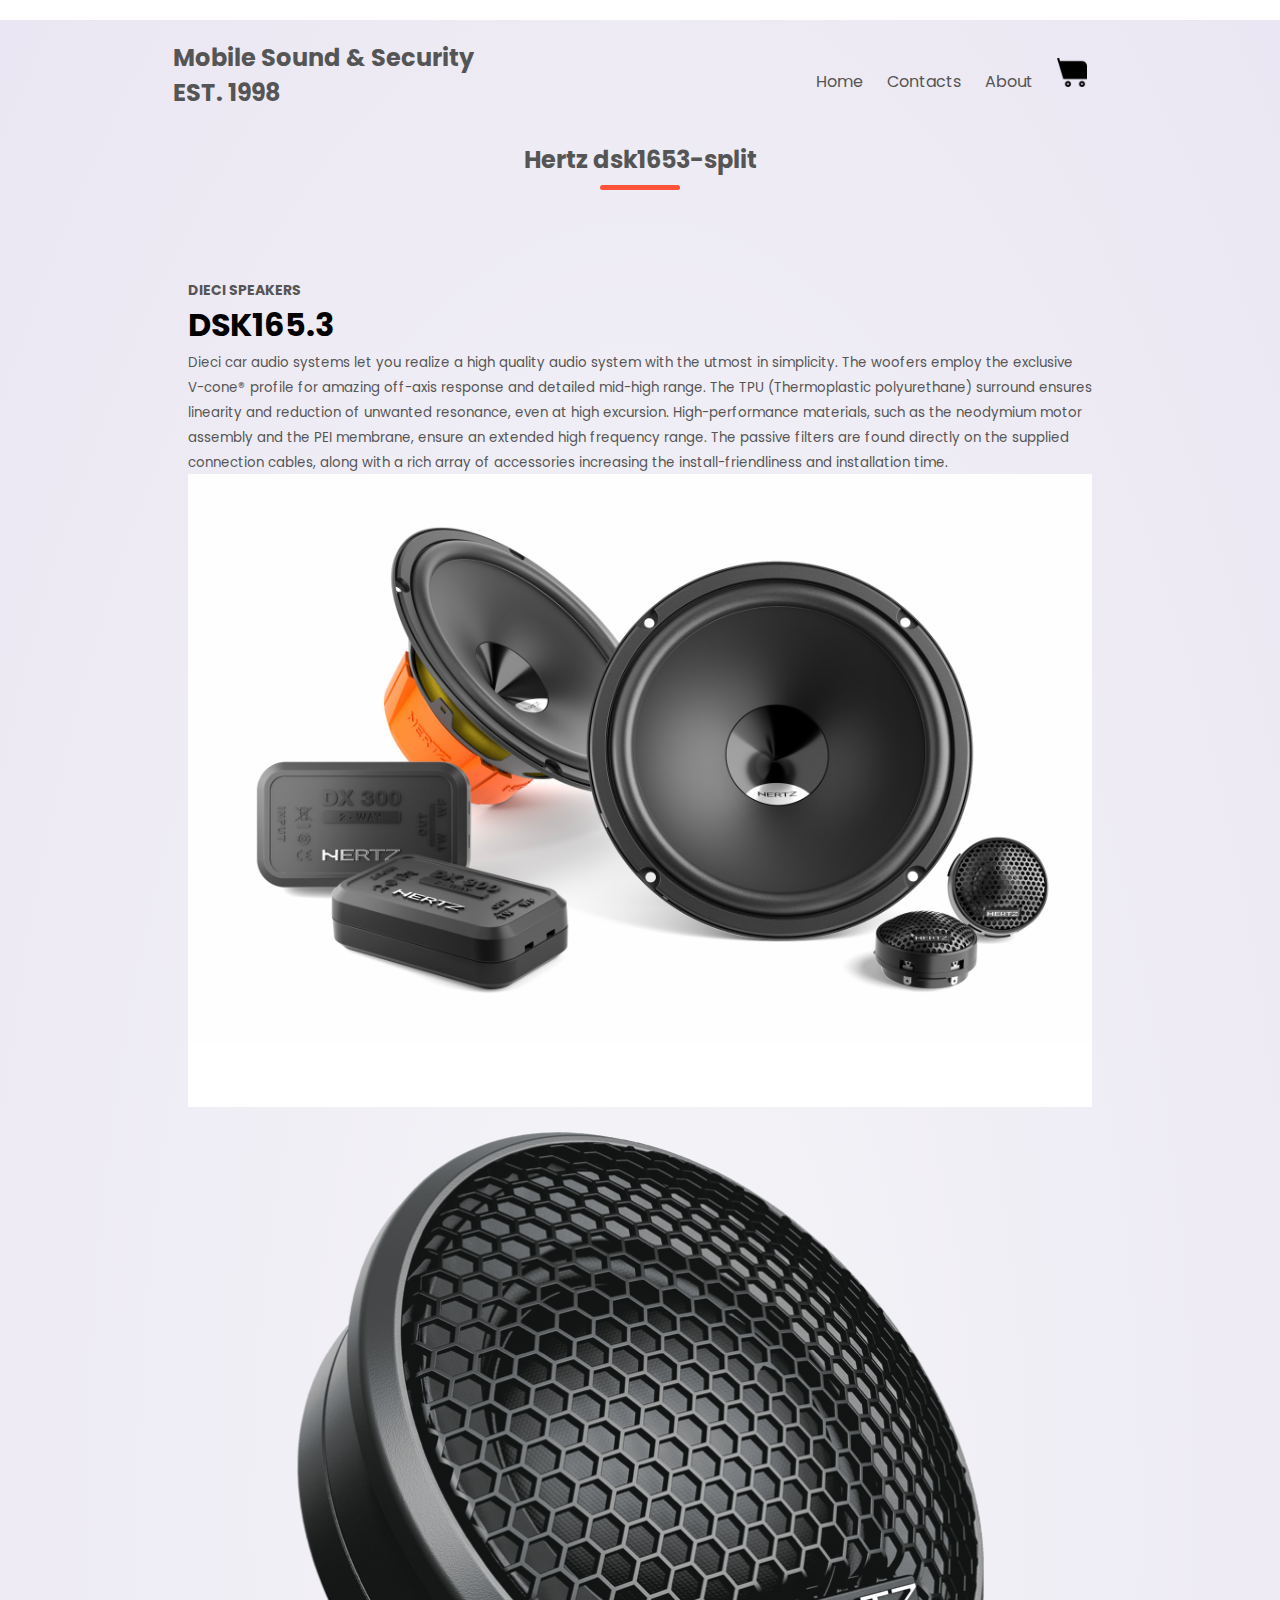
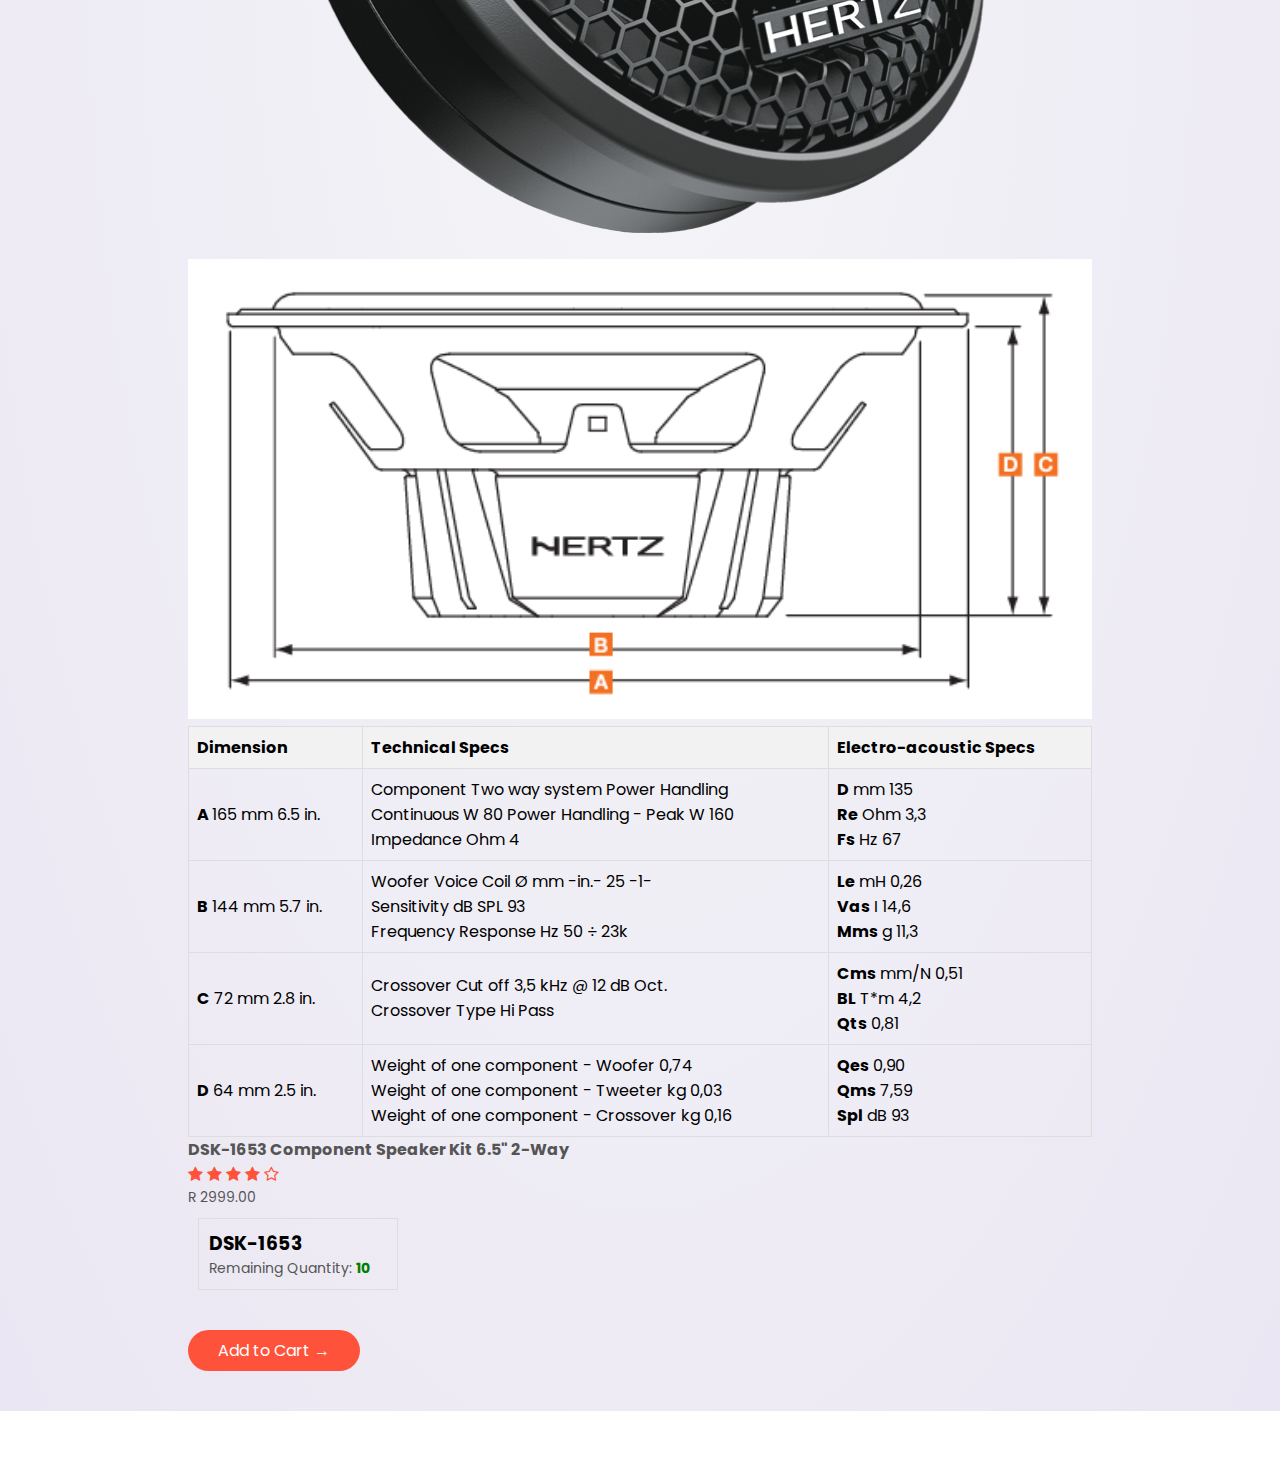
<file: dsk1653-split.html>
<!DOCTYPE html>
<html lang="en">
<head>
  <meta charset="UTF-8">
  <title>Ecommerce | Mobile Sound & Security</title>
  <link rel="stylesheet" href="style.css">
  <link rel="preconnect" href="https://fonts.googleapis.com">
<link rel="preconnect" href="https://fonts.gstatic.com" crossorigin>
<link href="https://fonts.googleapis.com/css2?family=Poppins:ital,wght@0,100;0,200;0,300;0,400;0,500;0,600;0,700;0,800;0,900;1,100;1,200;1,300;1,400;1,500;1,600;1,700;1,800;1,900&display=swap" rel="stylesheet">
<link rel="stylesheet" href="https://stackpath.bootstrapcdn.com/font-awesome/4.7.0/css/font-awesome.min.css">

</head>
<body>

<div class="header">
<div class="container">
  <div class="navbar">
    <div class="logo">
      <h2>
           Mobile Sound & Security   <br>EST. 1998</h2>
    </div>
    <nav>
      <ul>
        <li><a href="index.html"a>Home</a></li>
        <li><a href="contact.html"a>Contacts</a></li>
        <li><a href="about.html"a>About</a></li>
        <li><a href="checkout.html"><img src="9073722_cart_icon.png"width=30px height=30px></a></li>
        </ul>
    </nav>
    
  </div>
  <div class="small-container">
    <h2 class="title">Hertz dsk1653-split</h2> 
    <div class="">
     <div class="col-4">
      <p><strong>DIECI SPEAKERS</strong></p>
  <h1>DSK165.3</h1>
  <small>Dieci car audio systems let you realize a high quality audio system with the utmost in simplicity. The woofers employ the exclusive V-cone® profile for amazing off-axis response and detailed mid-high range. The TPU (Thermoplastic polyurethane) surround ensures linearity and reduction of unwanted resonance, even at high excursion. High-performance materials, such as the neodymium motor assembly and the PEI membrane, ensure an extended high frequency range. The passive filters are found directly on the supplied connection cables, along with a rich array of accessories increasing the install-friendliness and installation time.</small>
      <a href="dsk1653-split.html"><img src="Hertz_Dieci_DSK_165.3_speakers_system.jpg"></a>
      <img src="Hertz_Mille_PRO_tweeter_MP25_emo.png">
      <img src="DSK165.3tec.png">
      <table class="data-table">
        <tr>
          <th>Dimension</th>
          <th>Technical Specs</th>
          <th>Electro-acoustic Specs</th>
        </tr>
        <tr>
          <td><strong> A </strong> 165 mm	6.5 in.</td>
          <td>Component	Two way system Power Handling <br> Continuous W	80
            Power Handling - Peak W	160 <br>
            Impedance Ohm	4
            </td>
          <td><strong>D</strong> mm	135 <br>
            <strong>Re</strong> Ohm	3,3 <br>
            <strong>Fs</strong> Hz	67 <br>
            </td>
        </tr>
        <tr>
          <td><strong>B</strong> 144 mm 5.7 in.</td>
          <td>Woofer Voice Coil Ø mm -in.-	25 -1- <br>
            Sensitivity dB SPL	93 <br>
            Frequency Response Hz	50 ÷ 23k <br></td>
          <td><strong>Le</strong> mH	0,26 <br>
            <strong>Vas</strong> I	14,6 <br>
            <strong>Mms</strong> g	11,3</td>
          </tr>
        <tr>
          <td><strong>C</strong>	72 mm	2.8 in.</td>
          <td>Crossover Cut off	3,5 kHz @ 12 dB Oct. <br>
            Crossover Type	Hi Pass</td>
          <td><strong>Cms</strong> mm/N	0,51 <br>
            <strong>BL</strong> T*m	4,2 <br>
            <strong>Qts</strong>	0,81</td>
          </tr>
        <tr>
          <td><strong>D</strong>	64 mm	2.5 in.</td>
          <td>Weight of one component - Woofer	0,74 <br>
            Weight of one component - Tweeter kg 	0,03 <br>
            Weight of one component - Crossover kg 	0,16</td>
          <td><strong>Qes</strong>	0,90 <br>
            <strong>Qms</strong>	7,59 <br>
            <strong>Spl</strong> dB	93</td>
          </tr>
          
      </table>
    
      <h4><strong>DSK-1653 Component Speaker Kit 6.5" 2-Way</strong></h4>
      <div class="rating">
       <i class="fa fa-star"></i>
       <i class="fa fa-star"></i>
       <i class="fa fa-star"></i>
       <i class="fa fa-star"></i>
       <i class="fa fa-star-o"></i>
   </div>
      <p>R 2999.00</p>
      <div class="stock-container">
        <div class="stock-item">
          <h3>DSK-1653 </h3>
          <p>Remaining Quantity: <span class="stock-quantity">10</span></p>
        </div>
       
      </div>
    
      
        <a href="checkout.html"class="btn">Add to Cart &#8594;</a>
    </div>
  </div>
  

  </div>
    </div>
</file>
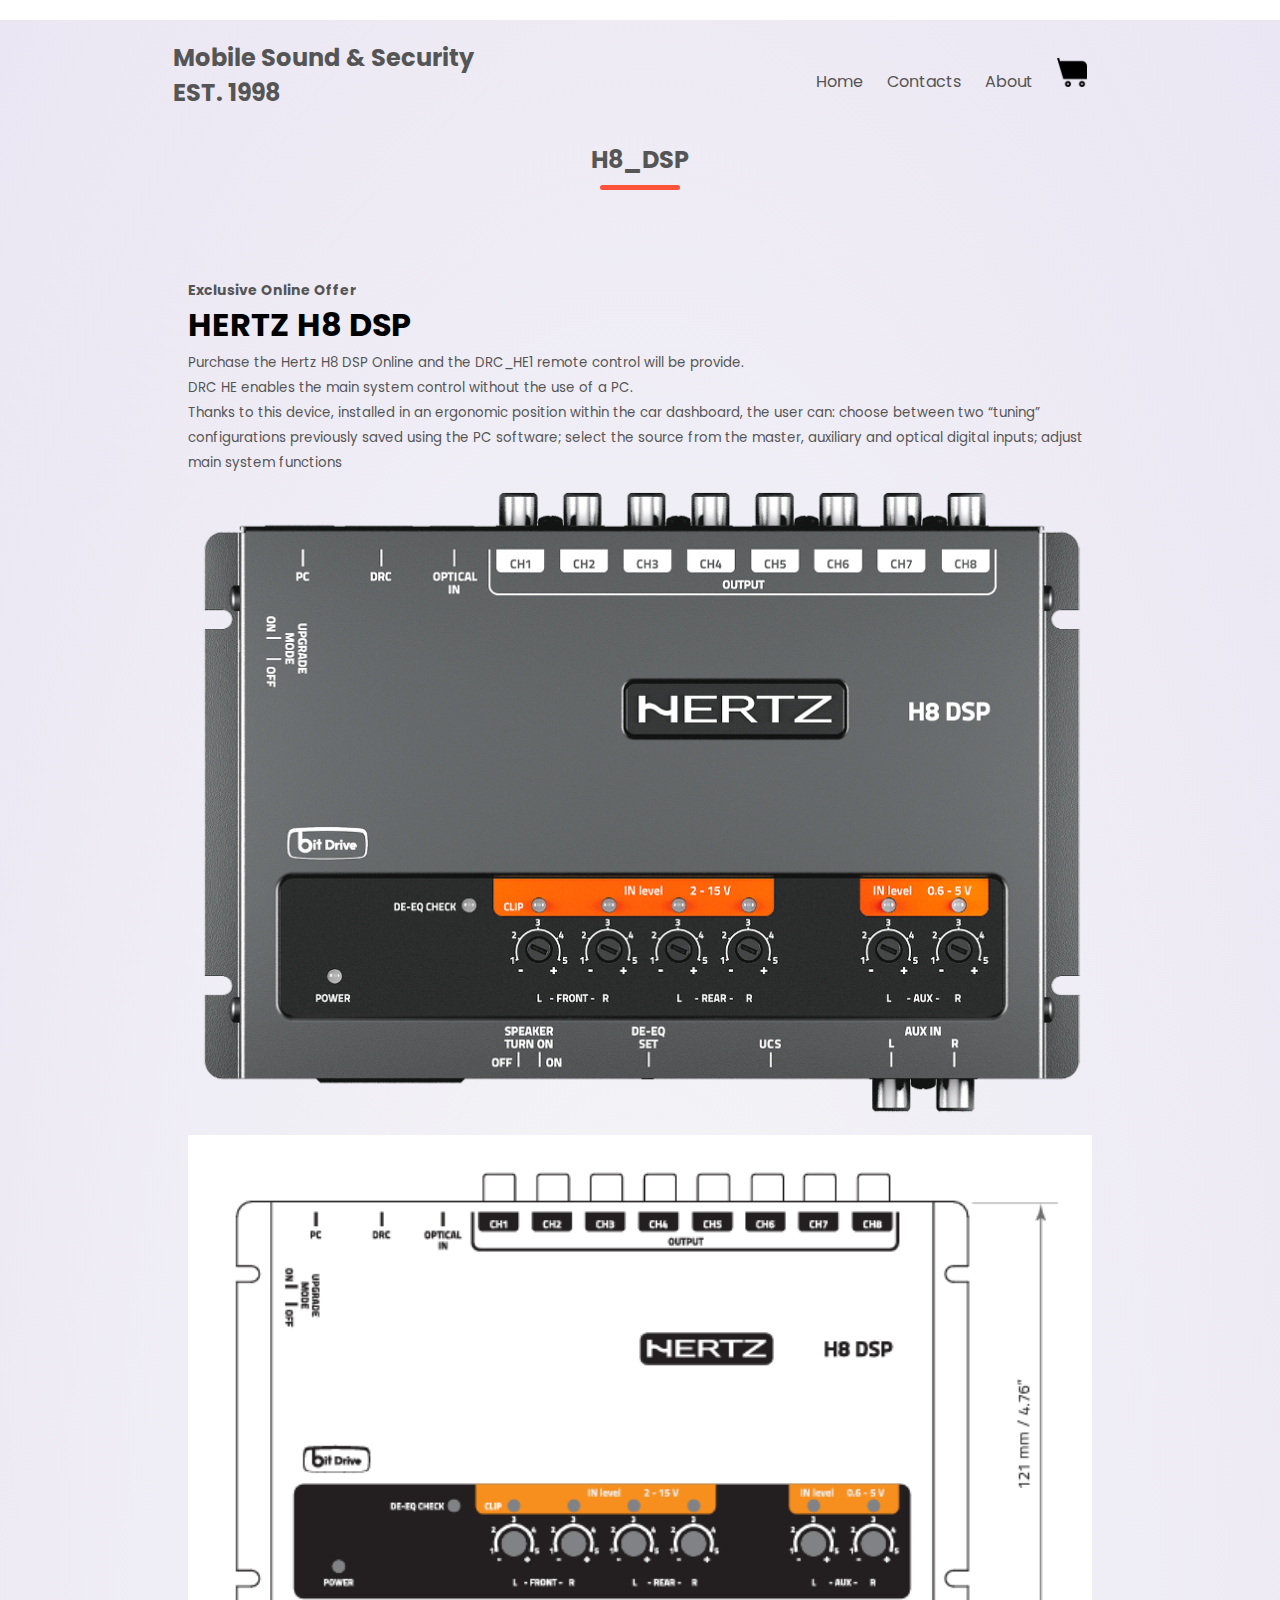
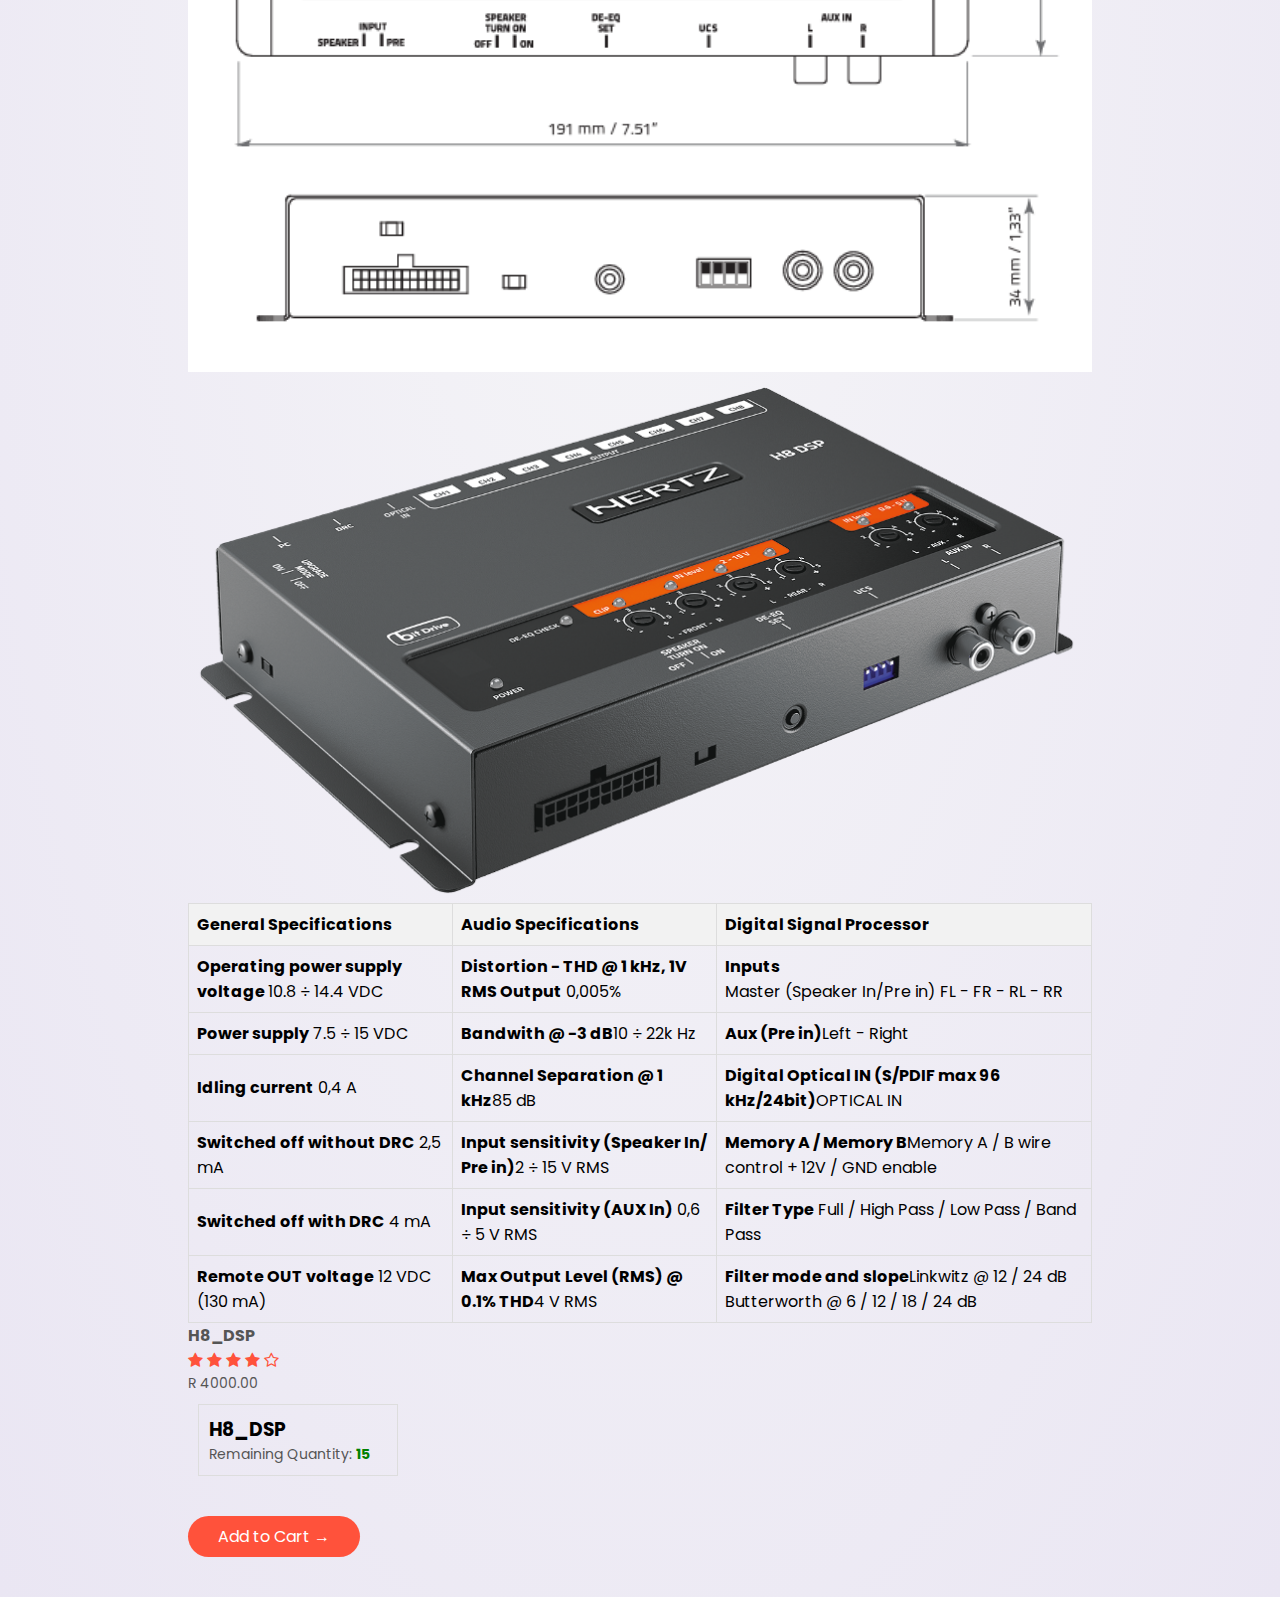
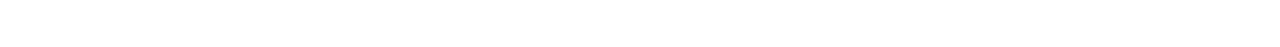
<file: h8dsp.html>
<!DOCTYPE html>
<html lang="en">
<head>
  <meta charset="UTF-8">
  <title>Ecommerce | Mobile Sound & Security</title>
  <link rel="stylesheet" href="style.css">
  <link rel="preconnect" href="https://fonts.googleapis.com">
<link rel="preconnect" href="https://fonts.gstatic.com" crossorigin>
<link href="https://fonts.googleapis.com/css2?family=Poppins:ital,wght@0,100;0,200;0,300;0,400;0,500;0,600;0,700;0,800;0,900;1,100;1,200;1,300;1,400;1,500;1,600;1,700;1,800;1,900&display=swap" rel="stylesheet">
<link rel="stylesheet" href="https://stackpath.bootstrapcdn.com/font-awesome/4.7.0/css/font-awesome.min.css">

</head>
<body>

<div class="header">
<div class="container">
  <div class="navbar">
    <div class="logo">
      <h2>
           Mobile Sound & Security   <br>EST. 1998</h2>
    </div>
    <nav>
      <ul>
        <li><a href="index.html"a>Home</a></li>
        <li><a href="contact.html"a>Contacts</a></li>
        <li><a href="about.html"a>About</a></li>
        <li><a href="checkout.html"><img src="9073722_cart_icon.png"width=30px height=30px></a></li>
        </ul>
    </nav>
    
  </div>
  <div class="small-container">
    <h2 class="title">H8_DSP</h2> 
    <div class="">
     <div class="col-4">
      <p><strong>Exclusive Online Offer</strong></p>
  <h1>HERTZ H8 DSP</h1>
  <small>Purchase the Hertz H8 DSP Online and the DRC_HE1 remote control will be provide. <br> DRC HE enables the main system control without the use of a PC. <br>Thanks to this device, installed in an ergonomic position within the car dashboard, the user can: choose between two “tuning” configurations previously saved using the PC software; select the source from
    the master, auxiliary and optical digital inputs; adjust main system functions</small>
      <a href="h8dsp.html"><img src="Hertz_H8_DSP_top-view.png"></a>
      <img src="H8_DSP.png">
      <img src="Hertz_Digital_Interface_Processor_H8_DSP2.png">
      <table class="data-table">
        <tr>
          <th>General Specifications</th>
          <th>Audio Specifications</th>
          <th>Digital Signal Processor</th>
        </tr>
        <tr>
          <td><strong> Operating power supply voltage </strong> 10.8 ÷ 14.4 VDC</td>
          <td><strong>Distortion - THD @ 1 kHz, 1V RMS Output</strong> 0,005%
            </td>
          <td><strong>Inputs</strong><br> Master (Speaker In/Pre in)	FL - FR - RL - RR
            </td>
        </tr>
        <tr>
          <td><strong>Power supply</strong> 	7.5 ÷ 15 VDC </td>
          <td> <strong>Bandwith @ -3 dB</strong>10 ÷ 22k Hz</td>
          <td><strong>Aux (Pre in)</strong>Left - Right</td>
          </tr>
        <tr>
          <td><strong>Idling current</strong>	0,4 A</td>
          <td><strong>Channel Separation @ 1 kHz</strong>85 dB</td>
          <td><strong>Digital Optical IN (S/PDIF max 96 kHz/24bit)</strong>OPTICAL IN</td>
          </tr>
        <tr>
          <td><strong>Switched off without DRC</strong>	2,5 mA</td>
          <td><strong>Input sensitivity (Speaker In/ Pre in)</strong>2 ÷ 15 V RMS</td>
            <td><strong>Memory A / Memory B</strong>Memory A / B wire control + 12V / GND enable</td>
          </tr><tr>
          <td><strong>Switched off with DRC</strong>	4 mA</td>
          <td><strong>Input sensitivity (AUX In)</strong>	0,6 ÷ 5 V RMS</td>
          <td><strong>Filter Type</strong>	Full / High Pass / Low Pass / Band Pass</td>
          </tr>
          <tr><td><strong>Remote OUT voltage</strong> 12 VDC (130 mA)</td>
          <td><strong>Max Output Level (RMS) @ 0.1% THD</strong>4 V RMS</td>
          <td><strong>Filter mode and slope</strong>Linkwitz @ 12 / 24 dB
            Butterworth @ 6 / 12 / 18 / 24 dB</td>
          
          </tr>
          
      </table>
    
      <h4><strong>H8_DSP</strong></h4>
      <div class="rating">
       <i class="fa fa-star"></i>
       <i class="fa fa-star"></i>
       <i class="fa fa-star"></i>
       <i class="fa fa-star"></i>
       <i class="fa fa-star-o"></i>
   </div>
      <p>R 4000.00</p>
      <div class="stock-container">
        <div class="stock-item">
          <h3>H8_DSP</h3>
          <p>Remaining Quantity: <span class="stock-quantity">15</span></p>
        </div>
        
      </div>
    
      
        <a href="checkout.html"class="btn">Add to Cart &#8594;</a>
    </div>
  </div>
  
    </div>
</file>
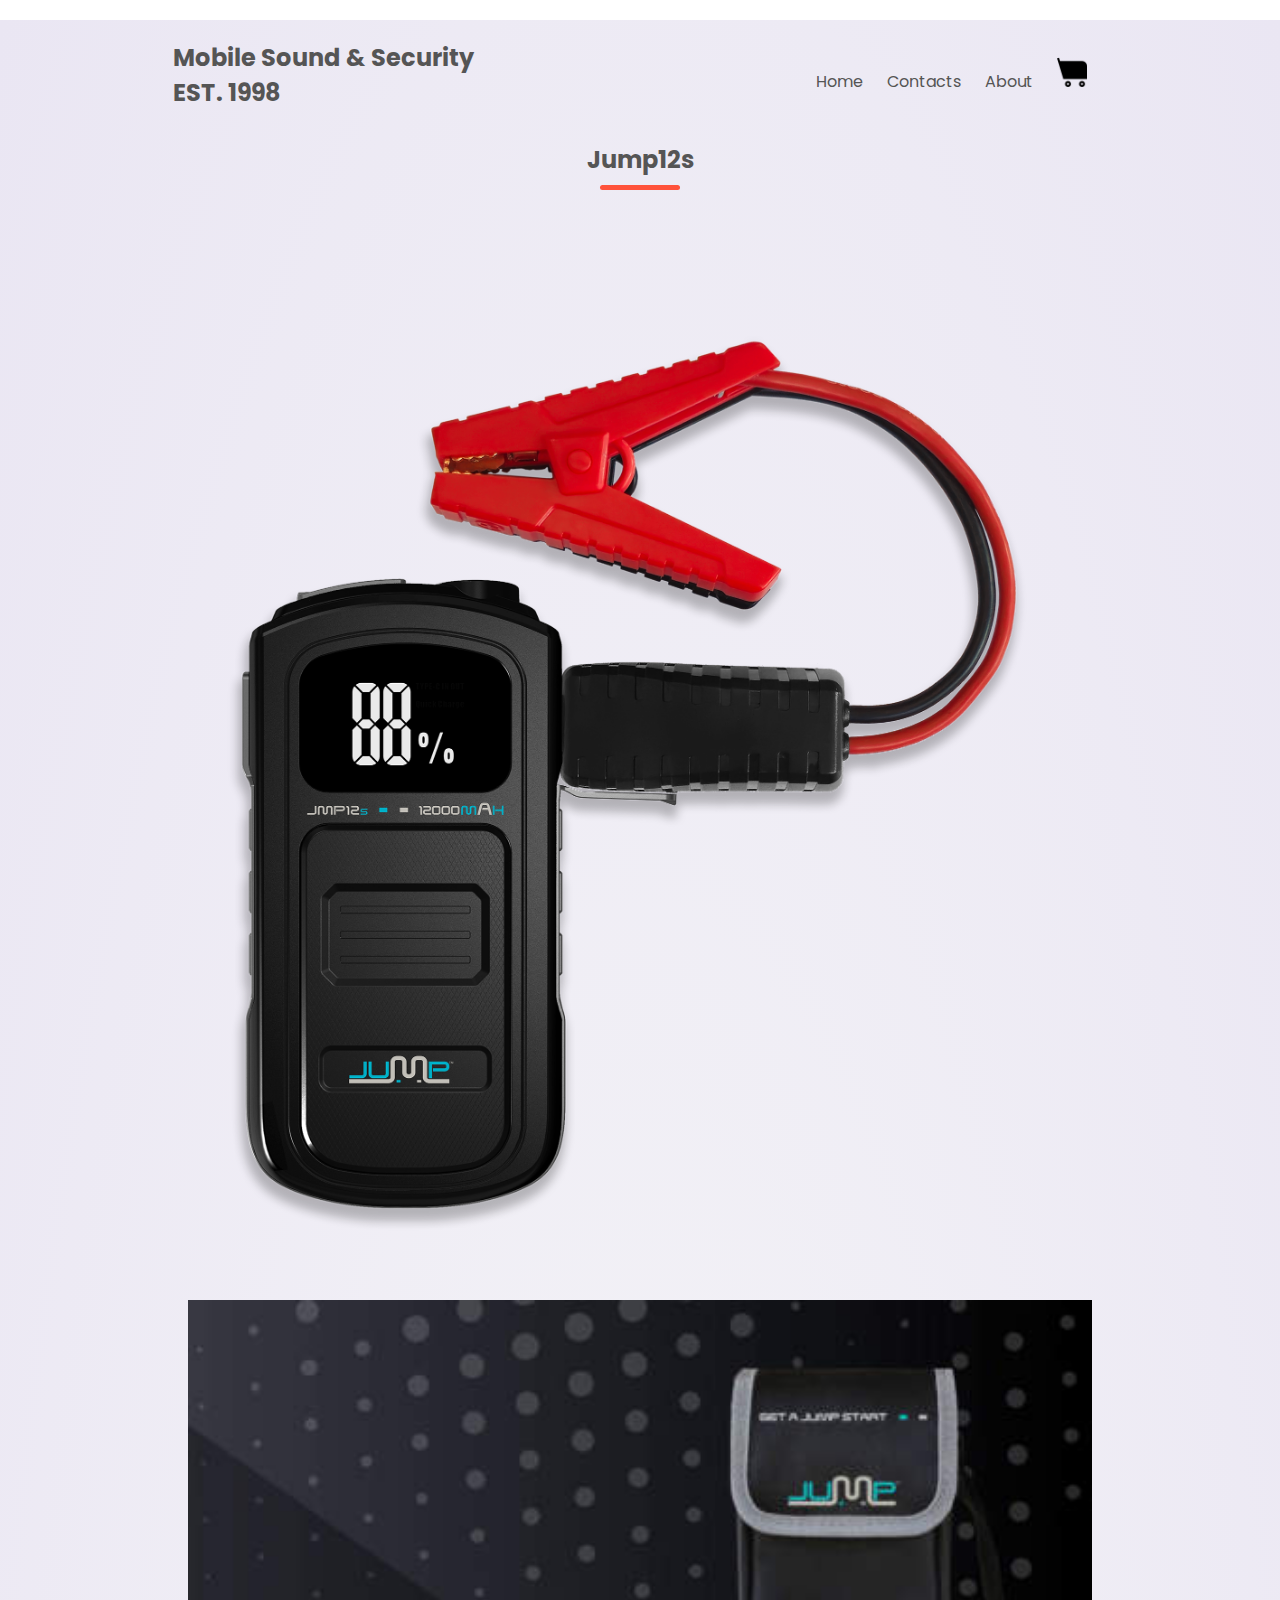
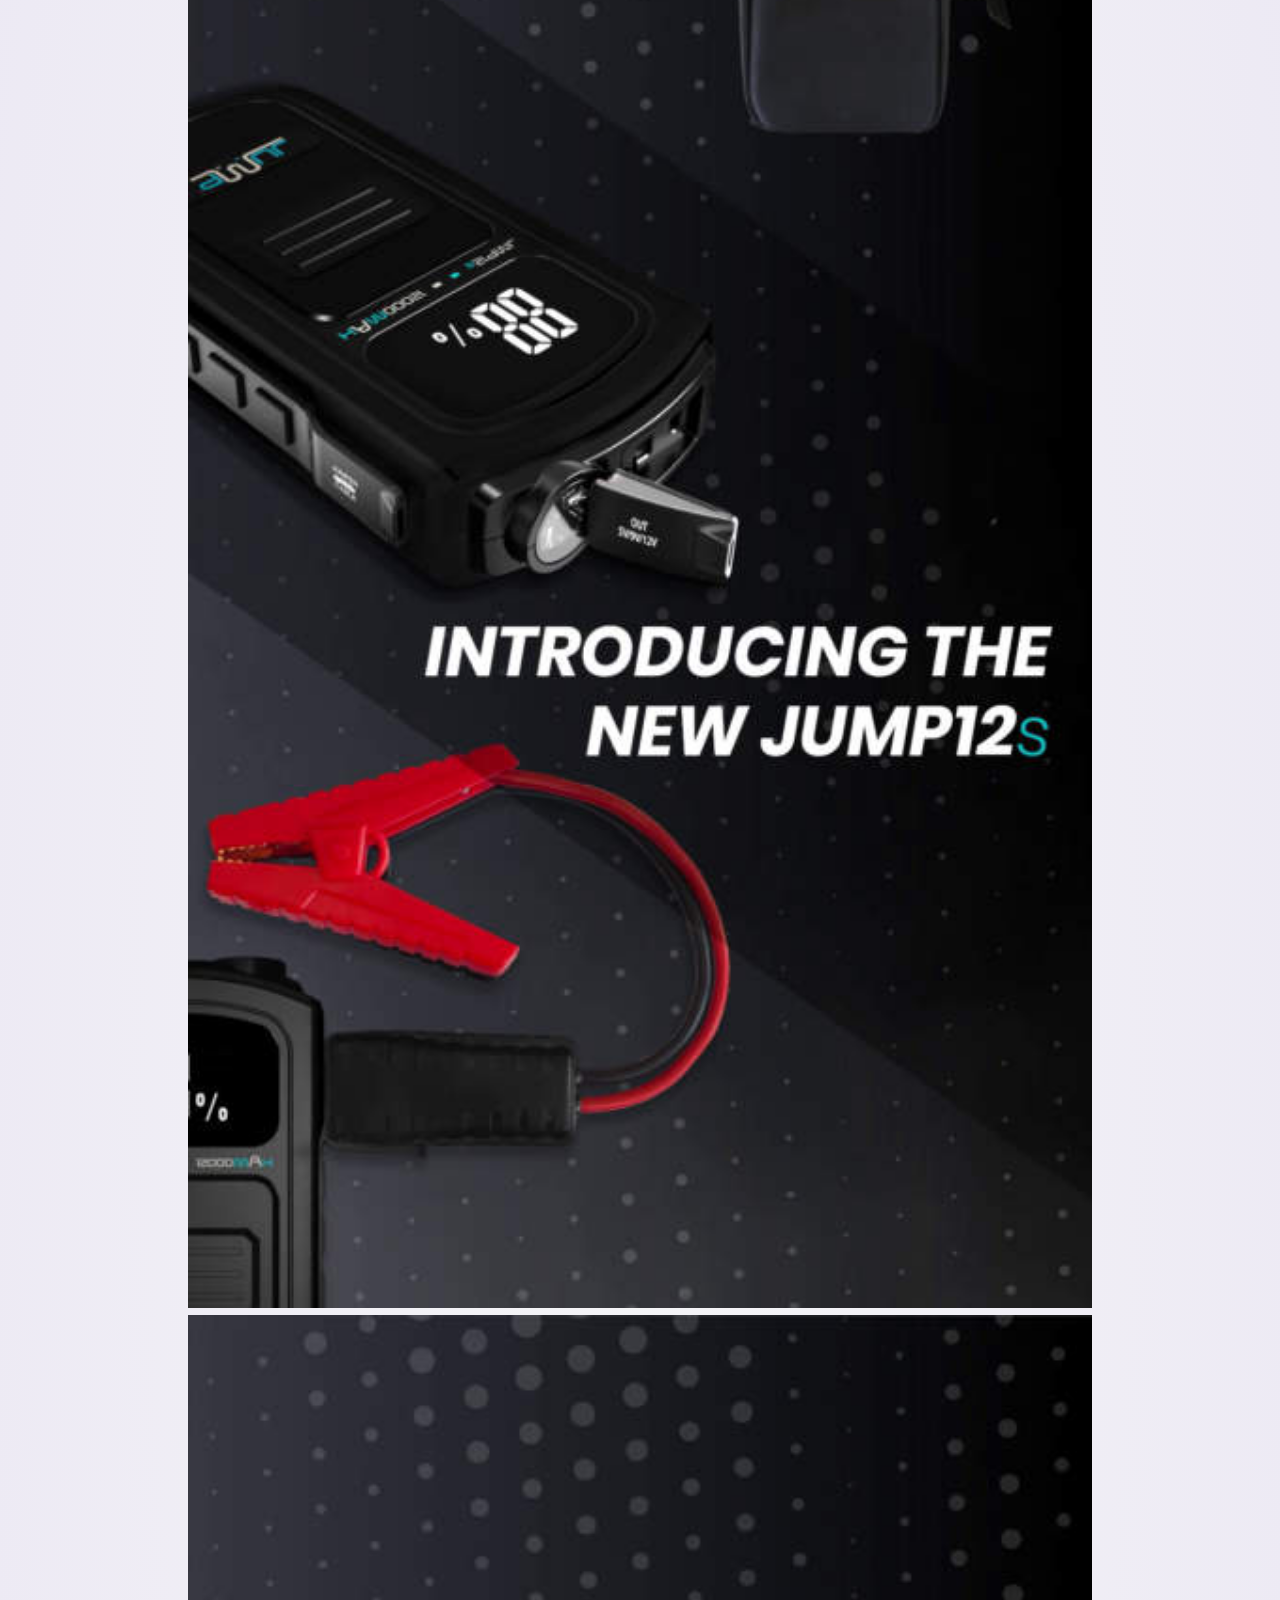
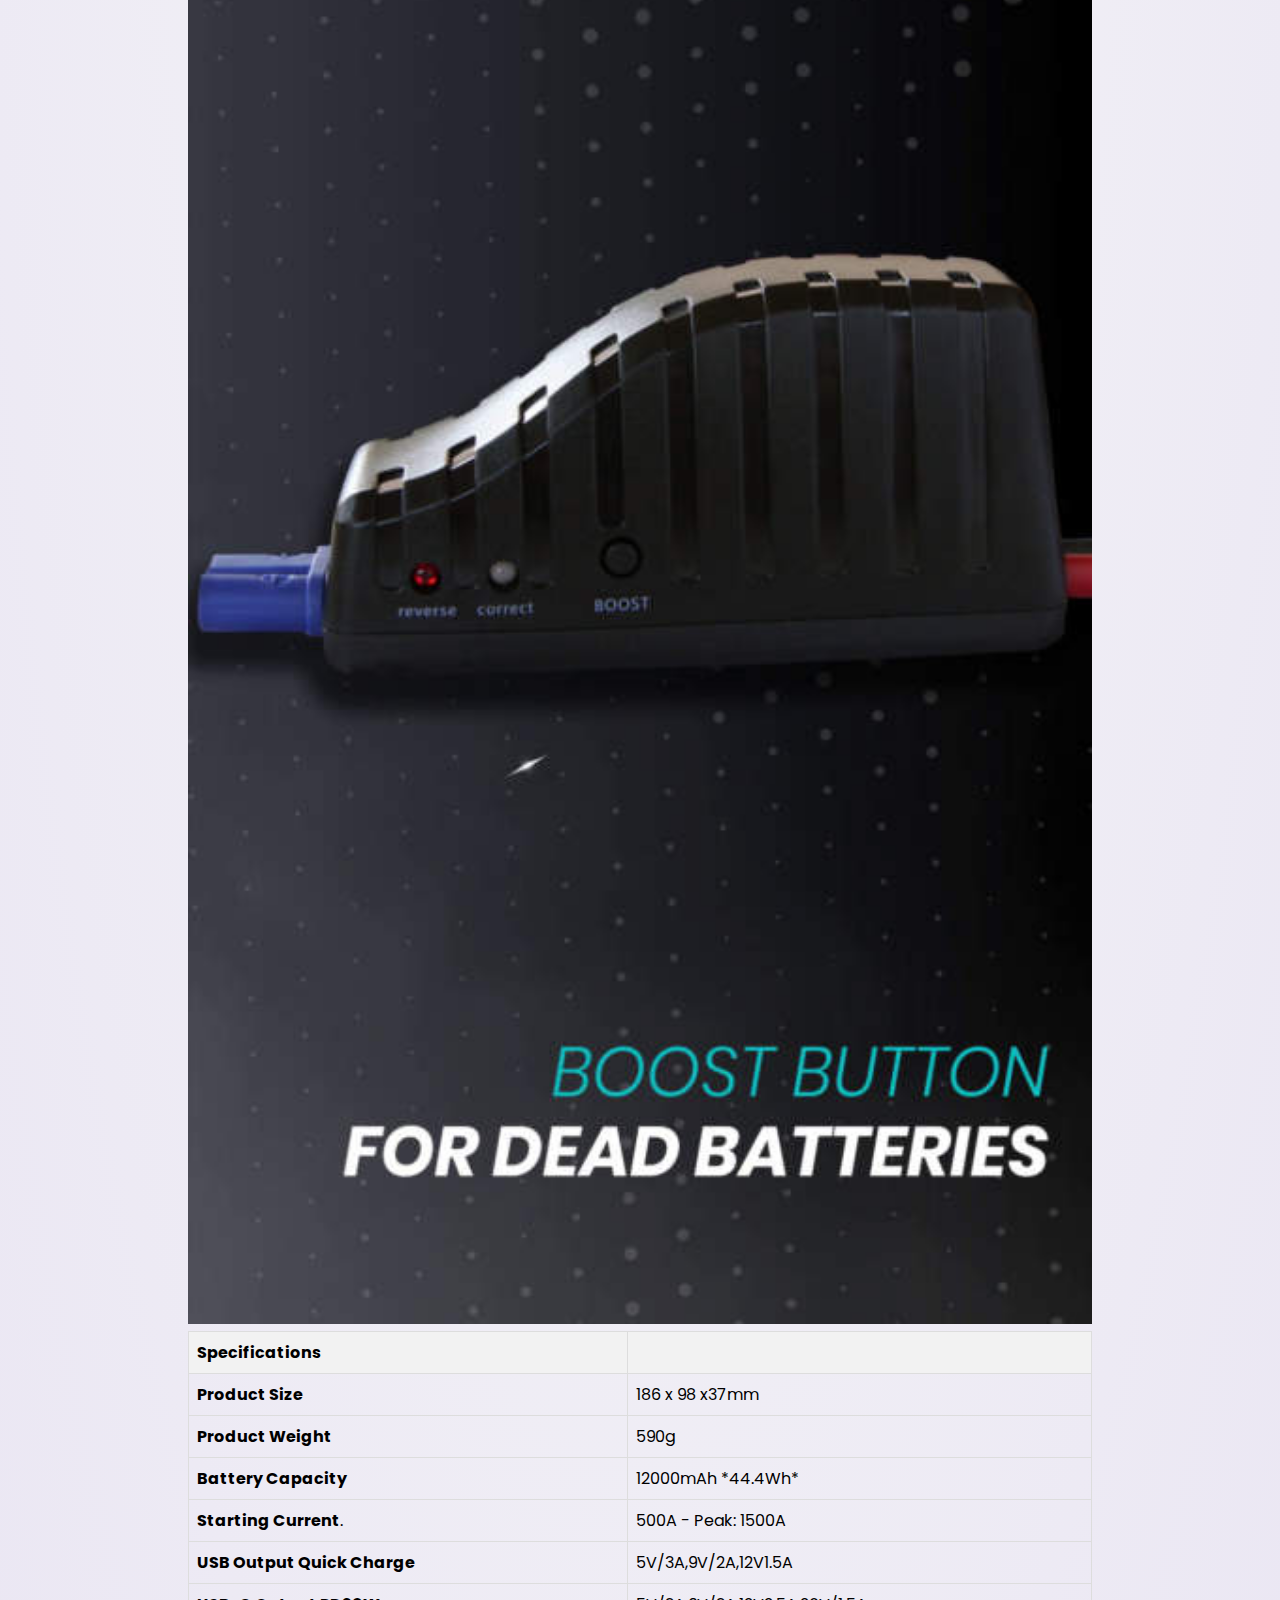
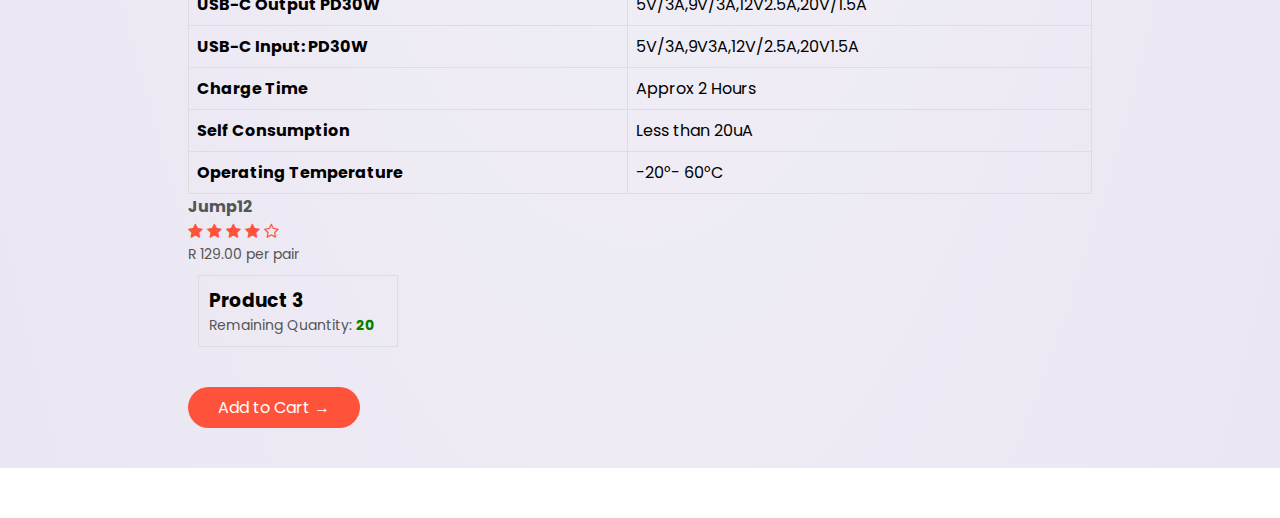
<file: jump12.html>
<!DOCTYPE html>
<html lang="en">
<head>
  <meta charset="UTF-8">
  <title>Ecommerce | Mobile Sound & Security</title>
  <link rel="stylesheet" href="style.css">
  <link rel="preconnect" href="https://fonts.googleapis.com">
  <link rel="preconnect" href="https://fonts.gstatic.com" crossorigin>
  <link href="https://fonts.googleapis.com/css2?family=Poppins:ital,wght@0,100;0,200;0,300;0,400;0,500;0,600;0,700;0,800;0,900;1,100;1,200;1,300;1,400;1,500;1,600;1,700;1,800;1,900&display=swap" rel="stylesheet">
  <link rel="stylesheet" href="https://stackpath.bootstrapcdn.com/font-awesome/4.7.0/css/font-awesome.min.css">

</head>
<body>

<div class="header">
<div class="container">
  <div class="navbar">
    <div class="logo">
      <h2>
           Mobile Sound & Security   <br>EST. 1998</h2>
    </div>
    <nav>
      <ul>
        <li><a href="index.html"a>Home</a></li>
        <li><a href="contact.html"a>Contacts</a></li>
        <li><a href="about.html"a>About</a></li>
        <li><a href="checkout.html"><img src="9073722_cart_icon.png"width=30px height=30px></a></li>
        </ul>
    </nav>
    
  </div>

  <div class="small-container">
    <h2 class="title">Jump12s</h2> 
    <div class="">
     <div class="col-4">
      
      <img src="Jump12s_Top_View_transparent.png">
      <img src="Introducing_the_new_Jump12s_jump_starter1.jpg">
      <img src="Jump12s_boost_button_for_dead_batteries1.jpg">
      <table class="data-table">
        <tr>
          <th>Specifications</th>
          <th></th>
        </tr>
          
        
        <tr>
          <td><strong> Product Size </strong> </td>
          <td>186 x 98 x37mm
            </td>
          </tr>

          <tr>
            <td><strong> Product Weight </strong> </td>
            <td>590g</td>
            </tr>
          
        <tr>
          <td><strong>Battery Capacity</strong></td>
          <td>12000mAh *44.4Wh*</td>
        </tr>
          
        <tr>
          <td><strong>Starting Current</strong>.</td>
          <td>500A - Peak: 1500A</td>
        </tr>

        <tr>
          <td><strong>USB Output Quick Charge</strong></td>
          <td>5V/3A,9V/2A,12V1.5A</td>
        </tr>

        <tr>
          <td><strong>USB-C Output PD30W</strong></td>
          <td>5V/3A,9V/3A,12V2.5A,20V/1.5A</td>
        </tr>
        
        <tr>
          <td><strong>USB-C Input: PD30W</strong></td>
          <td>5V/3A,9V3A,12V/2.5A,20V1.5A</td>
        </tr>
        
        <tr>
          <td><strong>Charge Time</strong></td>
          <td>Approx 2 Hours</td>
        </tr>
        
        <tr>
          <td><strong>Self Consumption</strong></td>
          <td>Less than 20uA</td>
        </tr>

        <tr>
          <td><strong> Operating Temperature </strong> </td>
          <td>-20°- 60°C
            </td>
          </tr>
          
          
      </table>
    
      <h4><strong>Jump12</strong></h4>
      <div class="rating">
       <i class="fa fa-star"></i>
       <i class="fa fa-star"></i>
       <i class="fa fa-star"></i>
       <i class="fa fa-star"></i>
       <i class="fa fa-star-o"></i>
   </div>
      <p>R 129.00 per pair</p>
      <div class="stock-container">
      
        <div class="stock-item">
          <h3>Product 3</h3>
          <p>Remaining Quantity: <span class="stock-quantity">20</span></p>
        </div>
      </div>
    
      
        <a href="checkout.html"class="btn">Add to Cart &#8594;</a>
    </div>
  </div>
</file>
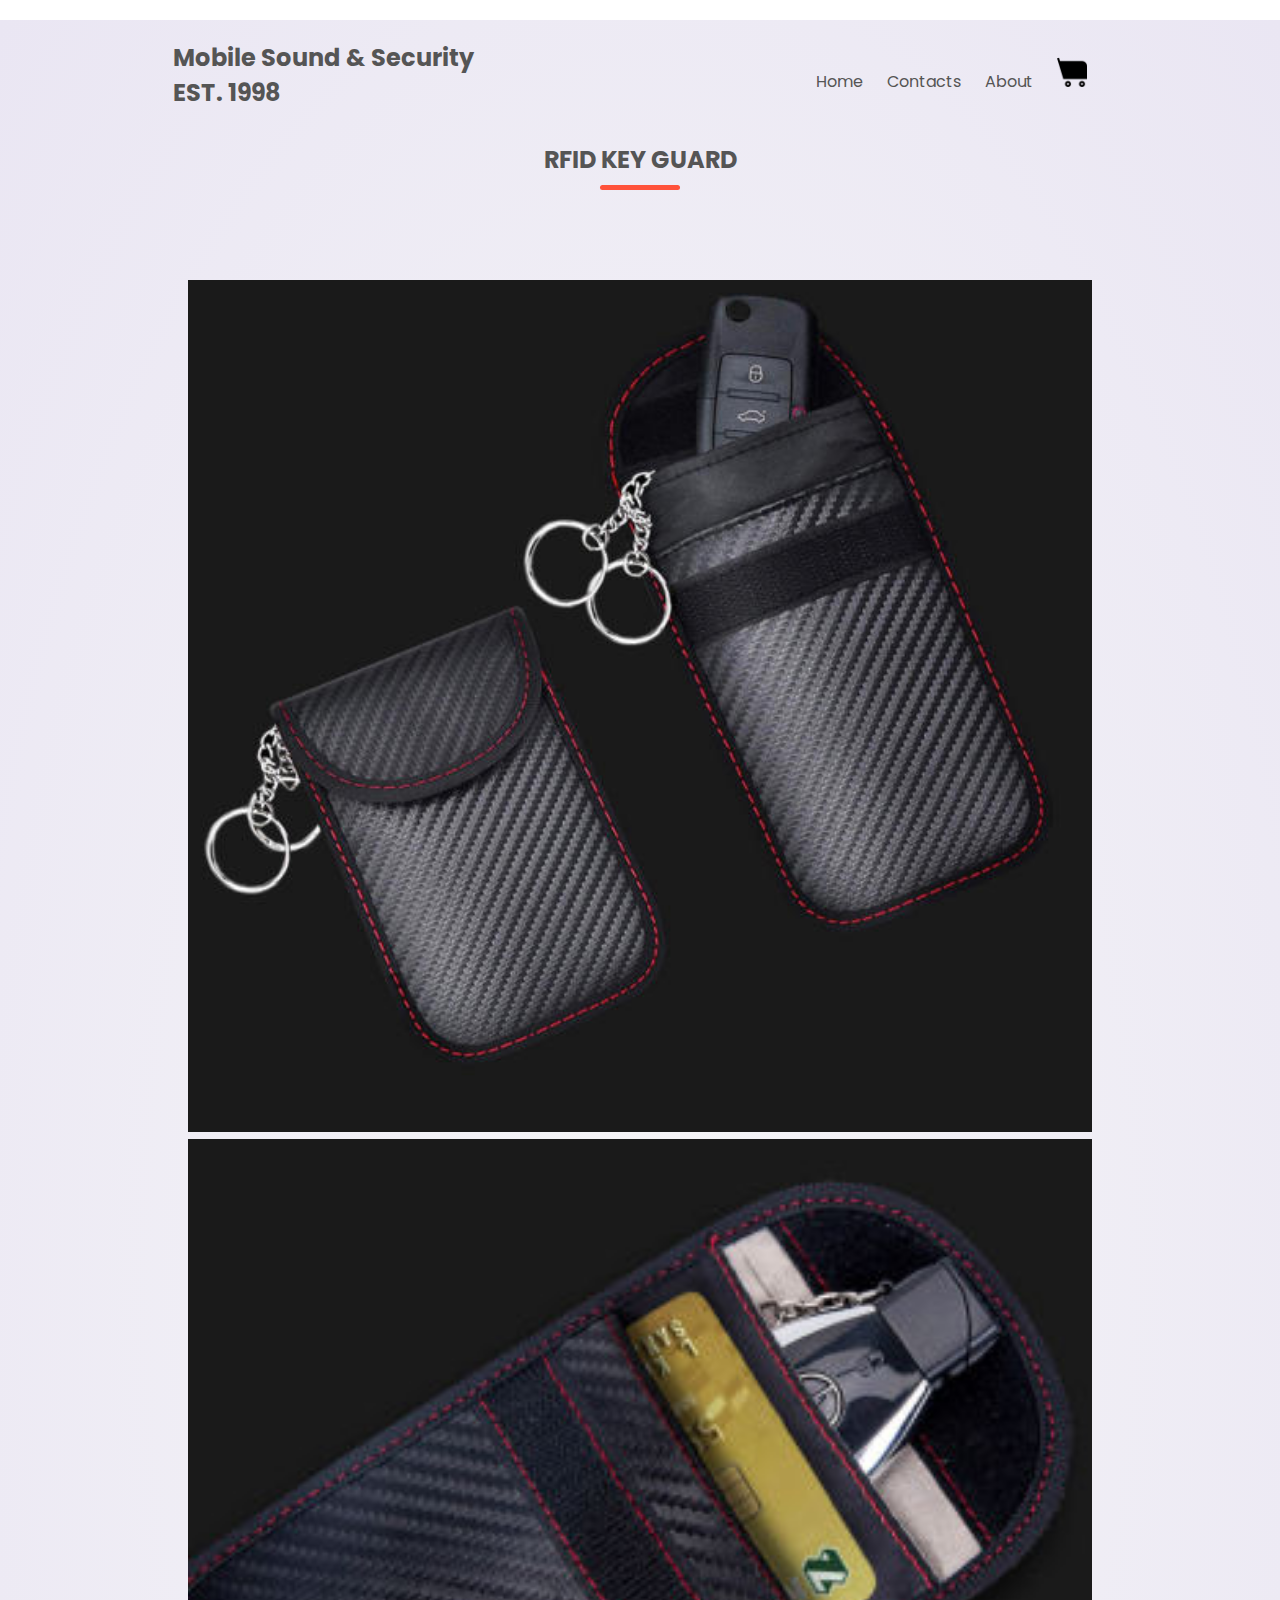
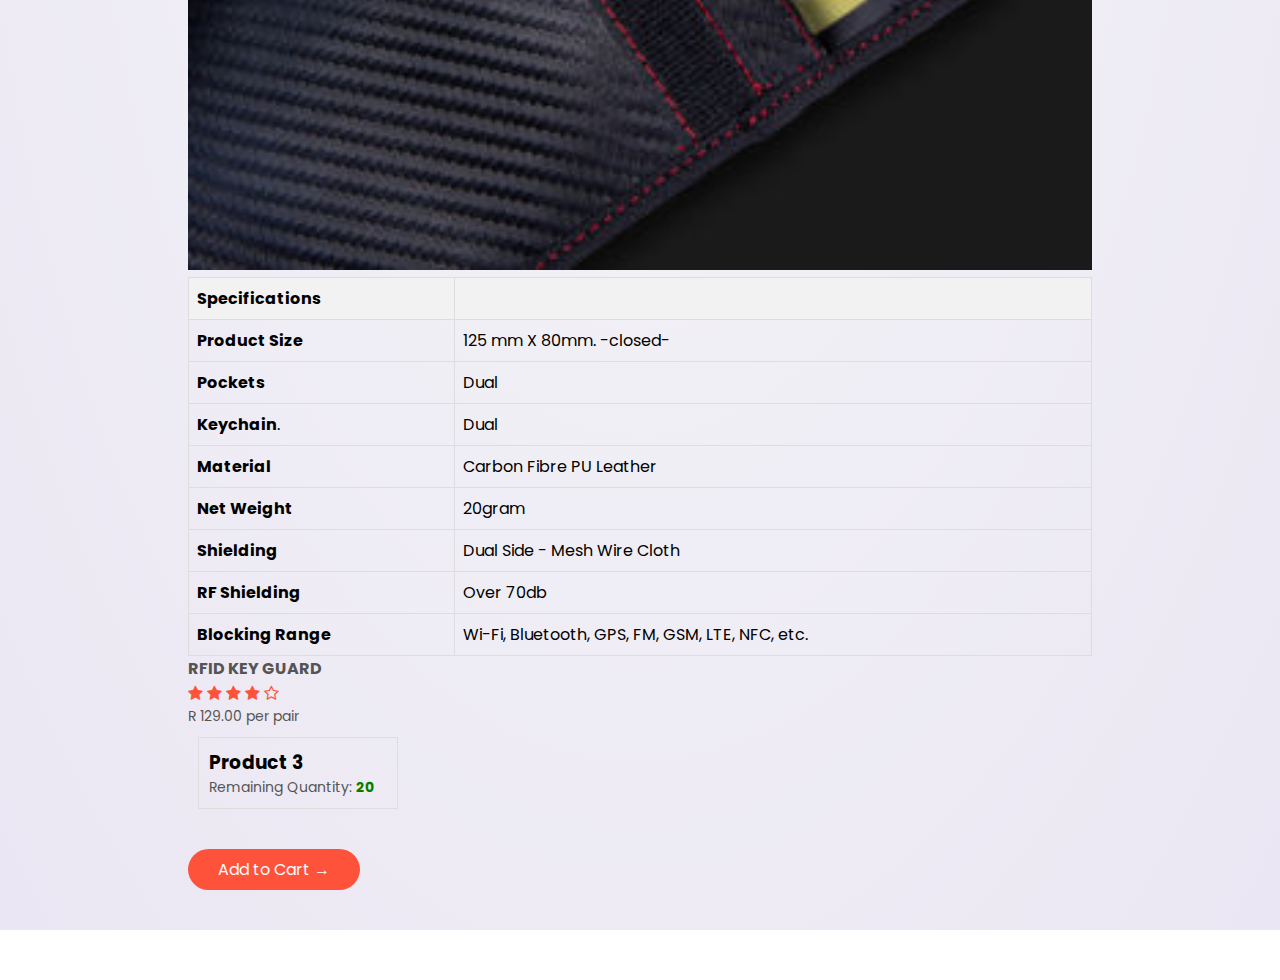
<file: rfid.html>
<!DOCTYPE html>
<html lang="en">
<head>
  <meta charset="UTF-8">
  <title>Ecommerce | Mobile Sound & Security</title>
  <link rel="stylesheet" href="style.css">
  <link rel="preconnect" href="https://fonts.googleapis.com">
  <link rel="preconnect" href="https://fonts.gstatic.com" crossorigin>
  <link href="https://fonts.googleapis.com/css2?family=Poppins:ital,wght@0,100;0,200;0,300;0,400;0,500;0,600;0,700;0,800;0,900;1,100;1,200;1,300;1,400;1,500;1,600;1,700;1,800;1,900&display=swap" rel="stylesheet">
  <link rel="stylesheet" href="https://stackpath.bootstrapcdn.com/font-awesome/4.7.0/css/font-awesome.min.css">

</head>
<body>

<div class="header">
<div class="container">
  <div class="navbar">
    <div class="logo">
      <h2>
           Mobile Sound & Security   <br>EST. 1998</h2>
    </div>
    <nav>
      <ul>
        <li><a href="index.html"a>Home</a></li>
        <li><a href="contact.html"a>Contacts</a></li>
        <li><a href="about.html"a>About</a></li>
        <li><a href="checkout.html"><img src="9073722_cart_icon.png"width=30px height=30px></a></li>
      </ul>
    </nav>
  </div>

  <div class="small-container">
    <h2 class="title">RFID KEY GUARD</h2> 
    <div class="">
     <div class="col-4">
      
      <img src="rfid1820.jpg">
      <img src="rfid91822.jpg">
      <table class="data-table">
        <tr>
          <th>Specifications</th>
          <th></th>
        </tr>
          
        
        <tr>
          <td><strong> Product Size </strong> </td>
          <td>125 mm X	80mm.  -closed-
            </td>
          </tr>
          
        <tr>
          <td><strong>Pockets</strong></td>
          <td>Dual</td>
        </tr>
          
        <tr>
          <td><strong>Keychain</strong>.</td>
          <td>Dual</td>
        </tr>

        <tr>
          <td><strong>Material</strong></td>
          <td>Carbon Fibre PU Leather</td>
        </tr>

        <tr>
          <td><strong>Net Weight</strong></td>
          <td>20gram</td>
        </tr>
        
        <tr>
          <td><strong>Shielding</strong></td>
          <td>Dual Side - Mesh Wire Cloth</td>
        </tr>
        
        <tr>
          <td><strong>RF Shielding</strong></td>
          <td>Over 70db</td>
        </tr>
        
        <tr>
          <td><strong>Blocking Range</strong></td>
          <td>Wi-Fi, Bluetooth, GPS, FM, GSM, LTE, NFC, etc.</td>
        </tr>
          
          
      </table>
    
      <h4><strong>RFID KEY GUARD</strong></h4>
      <div class="rating">
       <i class="fa fa-star"></i>
       <i class="fa fa-star"></i>
       <i class="fa fa-star"></i>
       <i class="fa fa-star"></i>
       <i class="fa fa-star-o"></i>
   </div>
      <p>R 129.00 per pair</p>
      <div class="stock-container">
      
        <div class="stock-item">
          <h3>Product 3</h3>
          <p>Remaining Quantity: <span class="stock-quantity">20</span></p>
        </div>
      </div>
    
      
        <a href="checkout.html"class="btn">Add to Cart &#8594;</a>
    </div>
  </div>
</file>
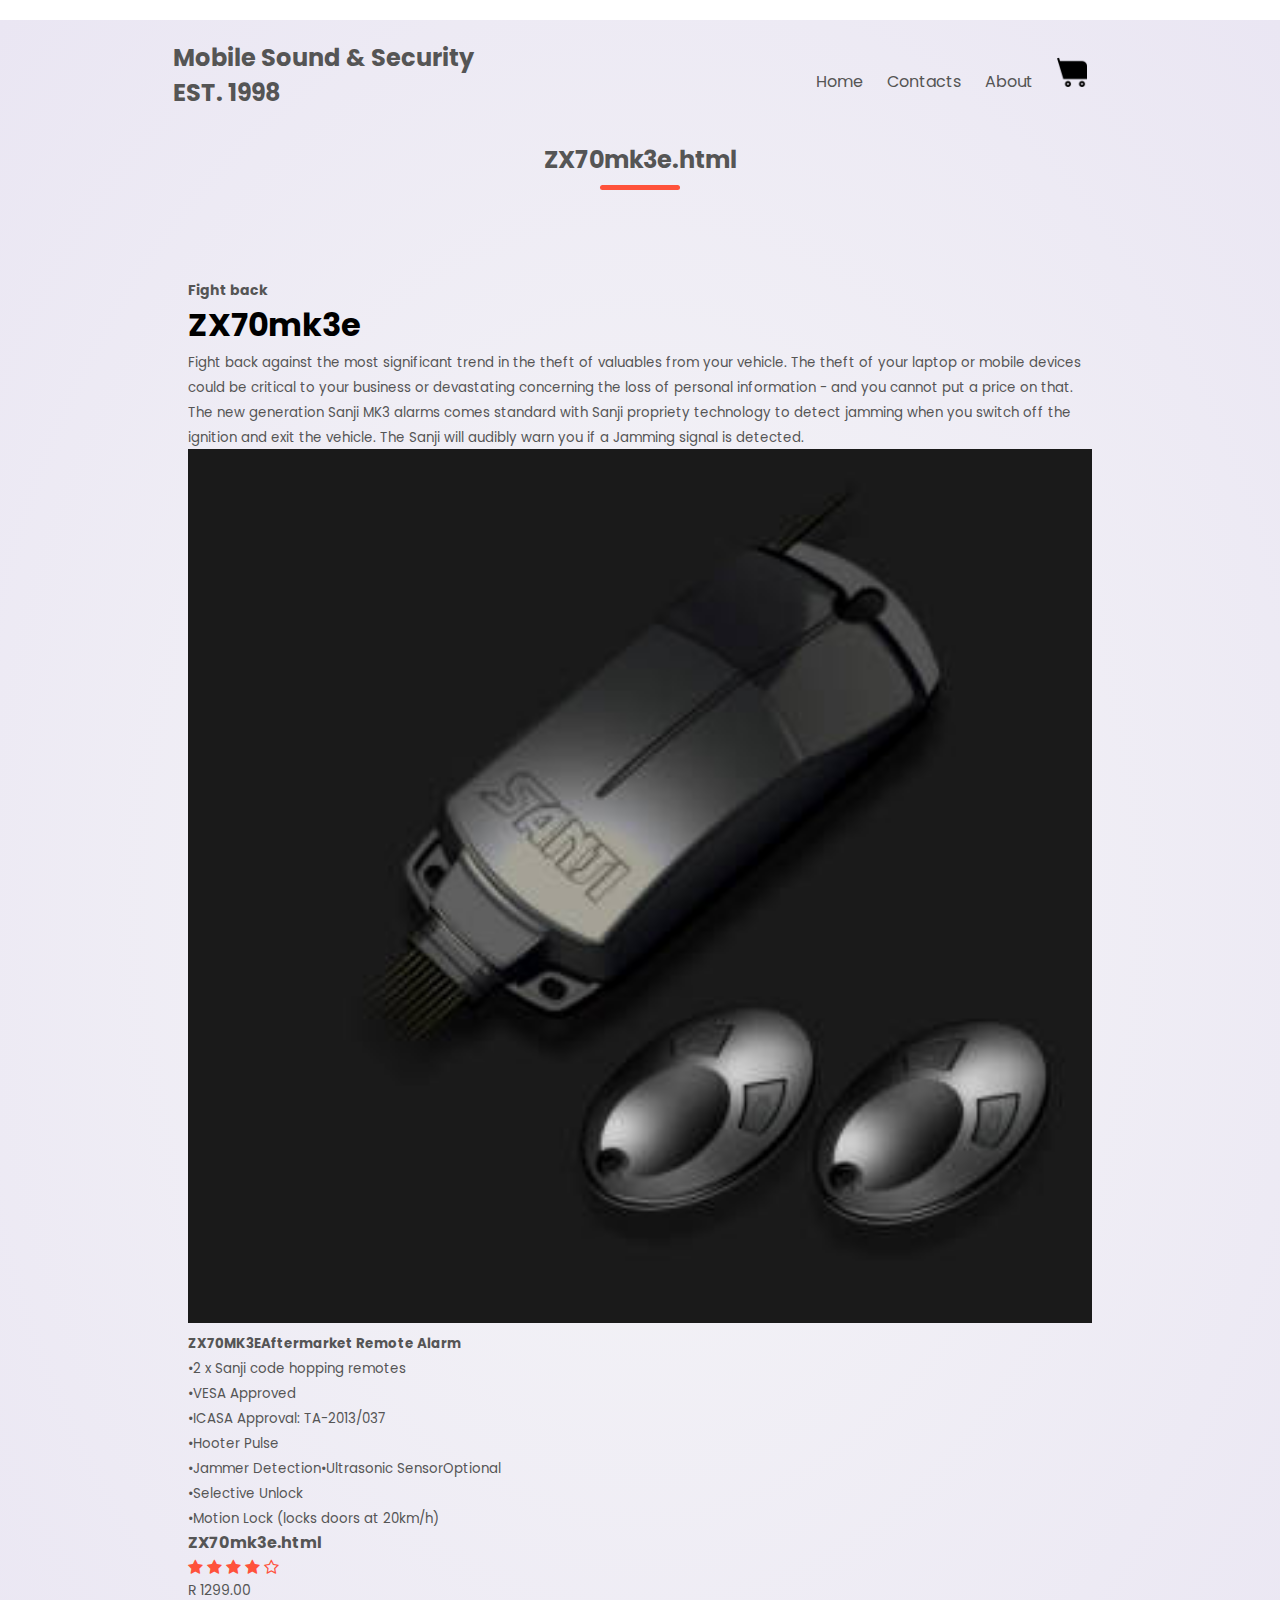
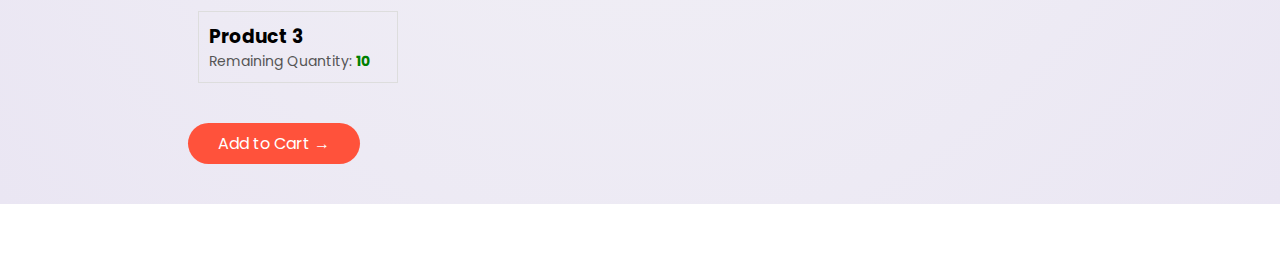
<file: zx70mk3e.html>
<!DOCTYPE html>
<html lang="en">
<head>
  <meta charset="UTF-8">
  <title>Ecommerce | Mobile Sound & Security</title>
  <link rel="stylesheet" href="style.css">
  <link rel="preconnect" href="https://fonts.googleapis.com">
  <link rel="preconnect" href="https://fonts.gstatic.com" crossorigin>
  <link href="https://fonts.googleapis.com/css2?family=Poppins:ital,wght@0,100;0,200;0,300;0,400;0,500;0,600;0,700;0,800;0,900;1,100;1,200;1,300;1,400;1,500;1,600;1,700;1,800;1,900&display=swap" rel="stylesheet">
  <link rel="stylesheet" href="https://stackpath.bootstrapcdn.com/font-awesome/4.7.0/css/font-awesome.min.css">

</head>
<body>

<div class="header">
<div class="container">
  <div class="navbar">
    <div class="logo">
      <h2>
           Mobile Sound & Security   <br>EST. 1998</h2>
    </div>
    <nav>
      <ul>
        <li><a href="index.html"a>Home</a></li>
        <li><a href="contact.html"a>Contacts</a></li>
        <li><a href="about.html"a>About</a></li>
        <li><a href="checkout.html"><img src="9073722_cart_icon.png"width=30px height=30px></a></li>
      </ul>
    </nav>
  </div>

  <div class="small-container">
    <h2 class="title">ZX70mk3e.html</h2> 
    <div class="">
     <div class="col-4">
      <p><strong>Fight back</strong></p>
  <h1>ZX70mk3e</h1>
  <small>Fight back against the most significant trend in the theft of valuables from your vehicle. The theft of your laptop or mobile devices could be critical to your business or devastating concerning the loss of personal information - and you cannot put a price on that. The new generation Sanji MK3 alarms comes standard with Sanji propriety technology to detect jamming when you switch off the ignition and exit the vehicle. The Sanji will audibly warn you if a Jamming signal is detected.  </small>
      
      <img src="sanji_electronics_zx70mk3e.jpg">
      <small><strong>ZX70MK3EAftermarket Remote Alarm</strong> <br>•2 x Sanji code hopping remotes <br>•VESA Approved <br>•ICASA Approval: TA-2013/037 <br>•Hooter Pulse <br>•Jammer Detection•Ultrasonic SensorOptional <br>•Selective Unlock <br>•Motion Lock (locks doors at 20km/h)  </small>
      
      
      
    
      <h4><strong>ZX70mk3e.html</strong></h4>
      <div class="rating">
       <i class="fa fa-star"></i>
       <i class="fa fa-star"></i>
       <i class="fa fa-star"></i>
       <i class="fa fa-star"></i>
       <i class="fa fa-star-o"></i>
   </div>
      <p>R 1299.00</p>
      <div class="stock-container">
      
        <div class="stock-item">
          <h3>Product 3</h3>
          <p>Remaining Quantity: <span class="stock-quantity">10</span></p>
        </div>
      </div>
    
      
        <a href="checkout.html"class="btn">Add to Cart &#8594;</a>
    </div>
  </div>
</file>
<file: style.css>
*{
  margin: 0;
  padding: 0;
  box-sizing: border-box;
}

body{
  font-family: "Poppins", sans-serif;
}
.navbar{
  display: flex;
  align-items: center;
  padding:20px ;
  
  
}
nav{
  flex: 1;
  text-align: right;
}
nav ul{
  display: inline-block;
  list-style-type: none;
}
nav ul li{
  display: inline-block;
  margin-right: 20px;

  -ms-transform-origin-y: .5s;
}
nav ul li:hover{
  transform: translateY(-5px);
}
a{
  text-decoration: none;
  color: #555;
}
p{color: #555;}
.container{
  max-width: 1300;
  margin: auto;
padding-left: 25px;
padding-right: 25px;
}
.row{
  display: flex;
  align-items: center;
  flex-wrap: wrap;
  justify-content:space-around ;
}
.col-2{
  flex-basis: 50%;
  min-width: 300px;
}
.col-2 img{
  max-width: 100%;
  padding: 20px;
}
.col-2 h1{
  font-size: 50px;
  line-height: 60px;
  margin: 25px 0;
}
.btn{
  display: inline-block;
  background: #ff523b;
  color: #fff;
  padding: 8px 30px;
  margin: 30px 0;
  border-radius: 30px;
  transition: cubic-bezier(0.47, 0, 0.745, 0.715)

}
.btn:hover{
  background:#563434 ;
}
.header{
  background:radial-gradient(#f5f5f7,#eae6f3) ;
}
.header .row{
  margin-top: 70px;
}
.categories{
  margin: 70px;
}

.col-3{
  flex-basis: 30%;
  min-width: 250px;
  margin-bottom: 30px;
}
.col-3 img{
  width: 100%;
}
.small-container{
  max-width: 1080px;
  margin: auto;
  padding-left: 25px;
  padding-right: 25px;
}
.col-4{
  flex-basis: 25%;
  padding: 10px;
  min-width: 200px;
  margin-bottom: 50px;
  -ms-transform-origin-y: .5s;

}
.col-4 img{
  width: 100%;
}

.title{
  text-align: center;
  margin:0 auto 80px;
  position: relative;
  line-height: 60px;
  color: #555;
}
.title::after{
  content: '';
  background: #ff523b;
  width: 80px;
  height: 5px;
  border-radius: 5px;
  position: absolute;
  bottom: 0;
  left:50%;
  transform: translateX(-50%);
}

.titleAP{
  text-align: center;
  margin:0 auto 80px;
  position: relative;
  line-height: 60px;
  color: #555;
}
.titleAP::after{
  content: '';
  background: #F3EF6D;
  width: 80px;
  height: 5px;
  border-radius: 5px;
  position: absolute;
  bottom: 0;
  left:50%;
  transform: translateX(-50%);
}
h4{
  color: #555;
  font-weight: normal;
}
.col-4 p{
  font-size: 14px;
}
.rating .fa{
  color: #ff523b;
}
.col-4:hover{
  transform: translateY(-5px);
}
.offer{
  background:radial-gradient(#f5f5f7,#eae6f3) ;
  margin-top: 80px;
  padding-bottom:30px 0 ;

}
.col-2 .offer-img{
  padding:50px ;
}
small{
  color: #555;
}
h2{
  color: #555;
  font: size 50px; 
}

/*----testimonial----*/

.testimonial{
  padding-top: 10px;
}
.testimonial .col-1{
  text-align: center;
  padding: 20px 20px;
}
.testimonial .col-1 iframe{
width: 600px;
margin-top: 10px;
border-radius: 1%;
}
/*----brands----*/
.brands{
  margin: 10px auto;
}
.col-3{
  width: 160px;
  padding-left: 25px;
  padding-right: 25px;
}
.col-3 img{
 width: 100%; 
 cursor: pointer;
 filter: grayscale(100%);
}
.col-3 img:hover{
  filter: grayscale(0);
}
/*----details----*/

.tr{
  table-layout: auto;
  text-align: left;
}

.button{
  display: inline-block;
  background: #ff523b;
  color: #fff;
  padding: 8px 30px;
  margin: 30px 0;
  border-radius: 30px;
  transition: cubic-bezier(0.47, 0, 0.745, 0.715);
}
.button{
  color: #555;
  font: size 50px;
}

.button:hover{
  background:#563434 ;
}
.data-table {
  width: 100%;
  border-collapse: collapse;
}

.data-table th, .data-table td {
  border: 1px solid #ddd;
  padding: 8px;
  text-align: left;
}

.data-table th {
  background-color: #f2f2f2;
}
.stock-container {
  display: flex;
  flex-wrap: wrap;
}

.stock-item {
  width: 200px;
  margin: 10px;
  padding: 10px;
  border: 1px solid #ddd;
}

.stock-item h3 {
  margin-top: 0;
}

.stock-quantity {
  font-weight: bold;
  color: green;
}
.contact-box {
  width: 300px;
  margin: 50px auto;
  padding: 20px;
  border: 1px solid #ccc;
  border-radius: 5px;
  background-color: #f9f9f9;
}

.contact-box h2 {
  margin-bottom: 20px;
  text-align: center;
}

.contact-box form label {
  display: block;
  margin-bottom: 5px;
}

.contact-box form input[type="text"],
.contact-box form input[type="email"],
.contact-box form textarea {
  width: 100%;
  padding: 8px;
  margin-bottom: 15px;
  border: 1px solid #ccc;
  border-radius: 3px;
}

.contact-box form textarea {
  height: 100px;
}

.contact-box form button {
  width: 100%;
  padding: 10px;
  background-color: #007bff;
  color: #fff;
  border: none;
  border-radius: 3px;
  cursor: pointer;
  transition: background-color 0.3s ease;
}

.contact-box form button:hover {
  background-color: #0056b3;
}
.col-2 h4{
  font-size: 25px;
  line-height: 30px;
  margin: 25px 0;
}
/*----brands----*/


        .container {
            width: 80%;
            margin: 20px auto;
        }
        h2 {
            margin-top: 0;
        }
        .form-group {
            margin-bottom: 20px;
        }
        input[type="text"], input[type="email"], select {
            width: 100%;
            padding: 10px;
            border: 1px solid #ccc;
            border-radius: 5px;
            box-sizing: border-box;
        }
        label {
            display: block;
            margin-bottom: 5px;
        }
        .payment-methods {
            display: flex;
            gap: 20px;
        }
        .order-summary {
            border: 1px solid #ccc;
            border-radius: 5px;
            padding: 10px;
            margin-top: 20px;
        }
        .order-summary table {
            width: 100%;
        }
        .order-summary th, .order-summary td {
            padding: 5px;
            border-bottom: 1px solid #ccc;
        }
        .order-summary th {
            text-align: left;
        }
        .order-total {
            font-weight: bold;
        }
        .btn {
          display: inline-block;
          background: #ff523b;
          color: #fff;
          padding: 8px 30px;
          margin: 30px 0;
          border-radius: 30px;
          transition: cubic-bezier(0.47, 0, 0.745, 0.715);
        }
        
        .btn:hover {
          background:#563434 ;
        }
</file>
